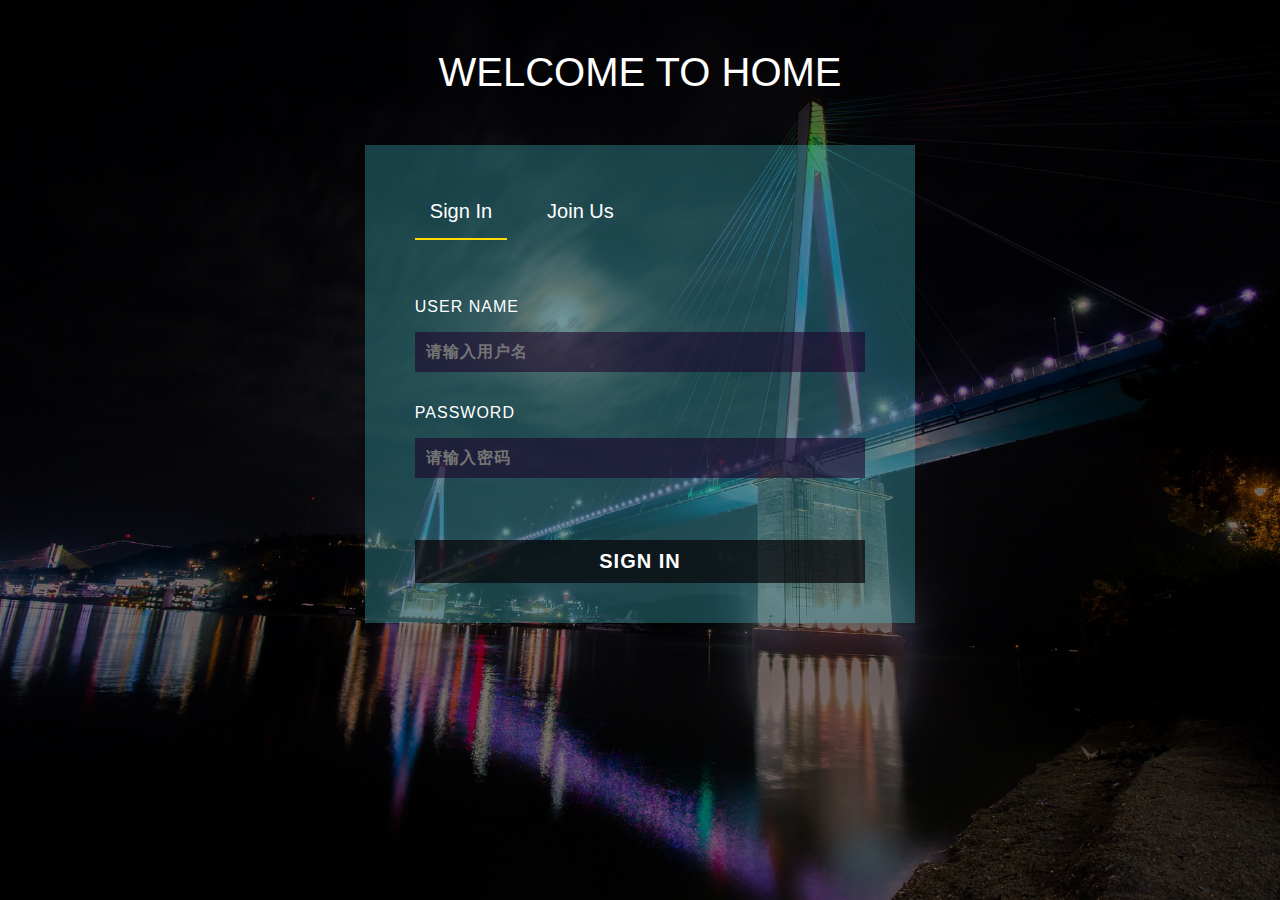
<file: provider-project/target/classes/static/login.html>
<!doctype html>
<html>
<head>
    <title>Jewhone 个人平台</title>
    <meta name="viewport" content="width=device-width, initial-scale=1">
    <meta http-equiv="Content-Type" content="application/json; charset=utf-8"/>
    <link href="css/style.css" rel='stylesheet' type='text/css' media="all"/>
</head>
<body>
<h1>Welcome To Home</h1>
<div class="login_body">
    <ul class="tab-group cl-effect-4">
        <li class="tab active"><a href="#signin-agile">Sign In</a></li>
        <li class="tab"><a href="#signup-agile">Join Us</a></li>
    </ul>
    <div class="tab-content">
        <div id="signin-agile">
            <form action="#" method="post" onsubmit="return false">

                <p class="header">User Name</p>
                <input type="text" name="account" class="account" placeholder="请输入用户名"/>
                <p class="header">Password</p>
                <input type="password" name="password" class="password" placeholder="请输入密码"/>

                <p class="form-message"></p>
                <input type="submit" class="sign-in" value="Sign In"/>
            </form>
        </div>
        <div id="signup-agile">
            <form action="#" method="post" onsubmit="return false">
                <p class="header">User Name</p>
                <input type="text" name="user" class="register-name" placeholder="请输入用户名"/>

                <p class="header">Phone</p>
                <input type="tel" name="phone" class="register-phone" placeholder="请输入电话号码"/>

                <p class="header">Email Address</p>
                <input type="email" name="email" class="register-email" placeholder="请输入邮箱地址"/>

                <p class="header">Password</p>
                <input type="password" name="password" class="register-password" placeholder="请输入密码"/>

                <p class="header">Confirm Password</p>
                <input type="password" name="password" class="confirm-password" placeholder="请确认密码"/>

                <p class="form-msg"></p>
                <input type="submit" class="register" value="Register"/>
            </form>
        </div>
    </div>
</div>
<script src='js/login/jquery.min.js'></script>
<script src="js/login/index.js"></script>
</body>
</html>
</file>
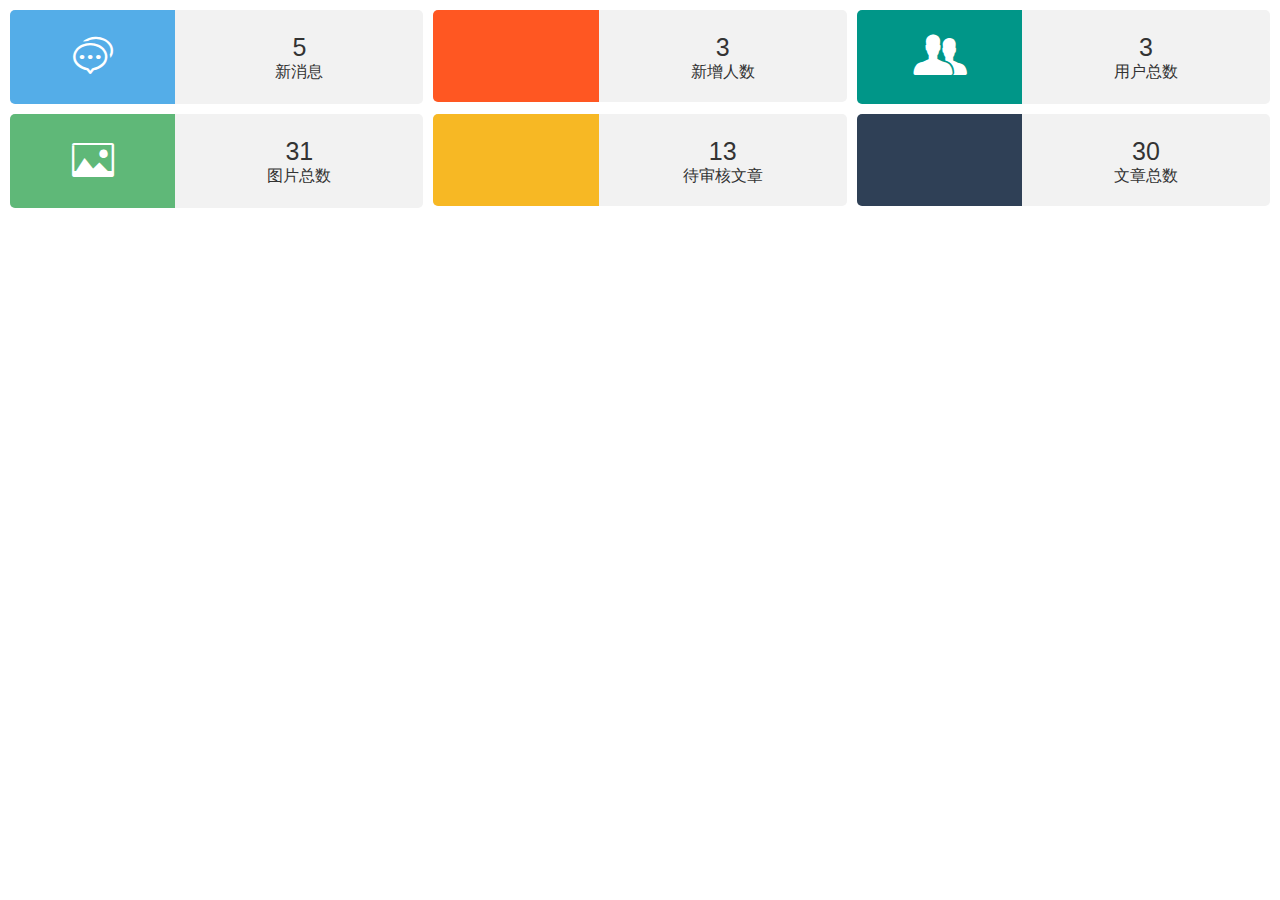
<file: provider-project/target/classes/static/page/main.html>
<!DOCTYPE html>
<html>
<head>
	<meta charset="utf-8">
	<title>首页--个人空间</title>
	<meta name="renderer" content="webkit">
	<meta http-equiv="X-UA-Compatible" content="IE=edge,chrome=1">
	<meta name="viewport" content="width=device-width, initial-scale=1, maximum-scale=1">
	<meta name="apple-mobile-web-app-status-bar-style" content="black">
	<meta name="apple-mobile-web-app-capable" content="yes">
	<meta name="format-detection" content="telephone=no">
	<link rel="stylesheet" href="../layui/css/layui.css" media="all" />
	<link rel="stylesheet" href="../css/font.css" media="all" />
	<link rel="stylesheet" href="../css/main.css" media="all" />
</head>
<body class="childrenBody">
	<div class="panel_box row">
		<div class="panel col">
			<a href="javascript:;" data-url="page/message/message.html">
				<div class="panel_icon">
					<i class="layui-icon" data-icon="&#xe63a;">&#xe63a;</i>
				</div>
				<div class="panel_word newMessage">
					<span></span>
					<cite>新消息</cite>
				</div>
			</a>
		</div>
		<div class="panel col">
			<a href="javascript:;" data-url="page/user/allUsers.html">
				<div class="panel_icon" style="background-color:#FF5722;">
					<i class="iconfont icon-dongtaifensishu" data-icon="icon-dongtaifensishu"></i>
				</div>
				<div class="panel_word userAll">
					<span></span>
					<cite>新增人数</cite>
				</div>
			</a>
		</div>
		<div class="panel col">
			<a href="javascript:;" data-url="page/user/allUsers.html">
				<div class="panel_icon" style="background-color:#009688;">
					<i class="layui-icon" data-icon="&#xe613;">&#xe613;</i>
				</div>
				<div class="panel_word userAll">
					<span></span>
					<cite>用户总数</cite>
				</div>
			</a>
		</div>
		<div class="panel col">
			<a href="javascript:;" data-url="page/img/images.html">
				<div class="panel_icon" style="background-color:#5FB878;">
					<i class="layui-icon" data-icon="&#xe64a;">&#xe64a;</i>
				</div>
				<div class="panel_word imgAll">
					<span></span>
					<cite>图片总数</cite>
				</div>
			</a>
		</div>
		<div class="panel col">
			<a href="javascript:;" data-url="page/news/newsList.html">
				<div class="panel_icon" style="background-color:#F7B824;">
					<i class="iconfont icon-wenben" data-icon="icon-wenben"></i>
				</div>
				<div class="panel_word waitNews">
					<span></span>
					<cite>待审核文章</cite>
				</div>
			</a>
		</div>
		<div class="panel col max_panel">
			<a href="javascript:;" data-url="page/news/newsList.html">
				<div class="panel_icon" style="background-color:#2F4056;">
					<i class="iconfont icon-text" data-icon="icon-text"></i>
				</div>
				<div class="panel_word allNews">
					<span></span>
					<em>文章总数</em>
					<cite>文章列表</cite>
				</div>
			</a>
		</div>
	</div>
	<script type="text/javascript" src="../layui/layui.js"></script>
	<script type="text/javascript" src="../js/main.js"></script>
</body>
</html>
</file>
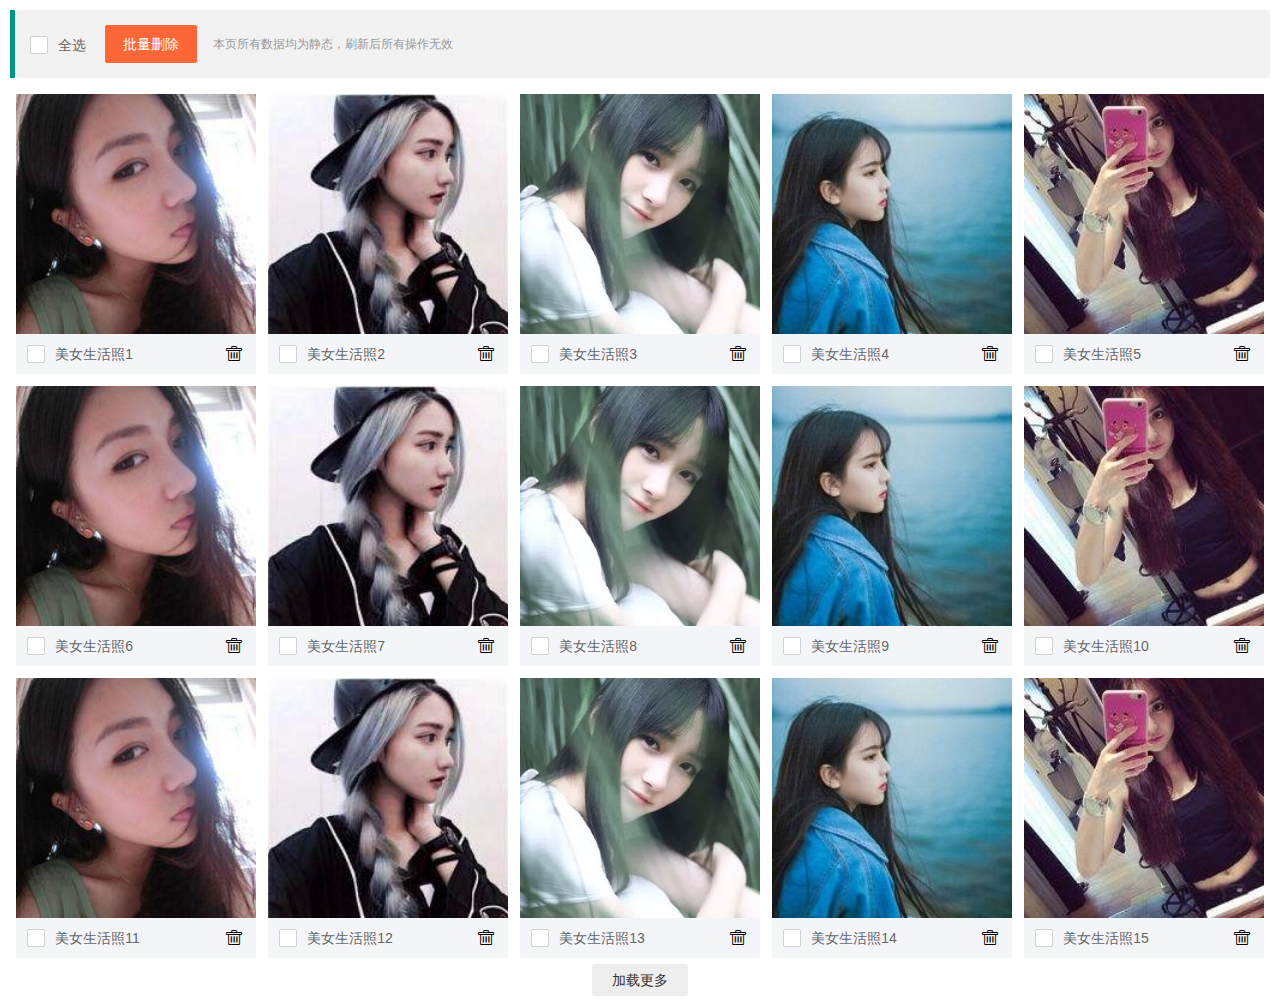
<file: provider-project/target/classes/static/page/img/images.html>
<!DOCTYPE html>
<html>
<head>
	<meta charset="utf-8">
	<title>图片总数</title>
	<meta name="renderer" content="webkit">
	<meta http-equiv="X-UA-Compatible" content="IE=edge,chrome=1">
	<meta name="viewport" content="width=device-width, initial-scale=1, maximum-scale=1">
	<meta name="apple-mobile-web-app-status-bar-style" content="black">
	<meta name="apple-mobile-web-app-capable" content="yes">
	<meta name="format-detection" content="telephone=no">
	<link rel="stylesheet" href="../../layui/css/layui.css" media="all" />
	<link rel="stylesheet" href="../../css/images.css" media="all" />
</head>
<body class="childrenBody">
	<form class="layui-form">
		<blockquote class="layui-elem-quote news_search">
			<div class="layui-inline">
				<input type="checkbox" name="selectAll" id="selectAll" lay-filter="selectAll" lay-skin="primary" title="全选">
			</div>
			<div class="layui-inline">
				<a class="layui-btn layui-btn-danger batchDel">批量删除</a>
			</div>
			<div class="layui-inline">
				<div class="layui-form-mid layui-word-aux">　本页所有数据均为静态，刷新后所有操作无效</div>
			</div>
		</blockquote>
		<ul id="Images"></ul>
	</form>
	<script type="text/javascript" src="../../layui/layui.js"></script>
	<script type="text/javascript" src="images.js"></script>
</body>
</html>
</file>
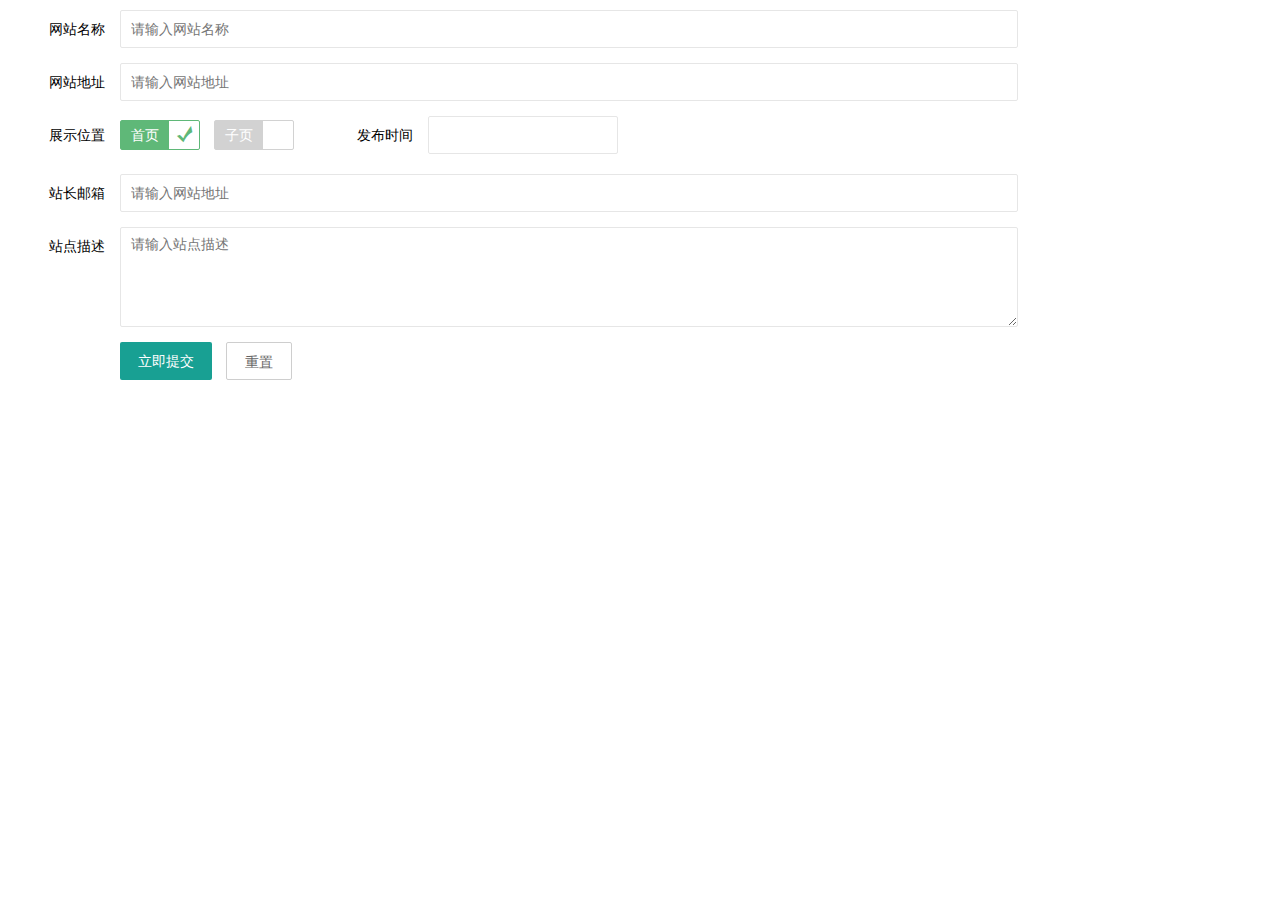
<file: provider-project/target/classes/static/page/links/linksAdd.html>
<!DOCTYPE html>
<html>
<head>
	<meta charset="utf-8">
	<title>文章添加</title>
	<meta name="renderer" content="webkit">
	<meta http-equiv="X-UA-Compatible" content="IE=edge,chrome=1">
	<meta name="viewport" content="width=device-width, initial-scale=1, maximum-scale=1">
	<meta name="apple-mobile-web-app-status-bar-style" content="black">
	<meta name="apple-mobile-web-app-capable" content="yes">
	<meta name="format-detection" content="telephone=no">
	<link rel="stylesheet" href="../../layui/css/layui.css" media="all" />
	<link rel="stylesheet" href="../../css/font.css" media="all" />
</head>
<body class="childrenBody">
	<form class="layui-form" style="width:80%;">
		<div class="layui-form-item">
			<label class="layui-form-label">网站名称</label>
			<div class="layui-input-block">
				<input type="text" class="layui-input linksName" lay-verify="required" placeholder="请输入网站名称">
			</div>
		</div>
		<div class="layui-form-item">
			<label class="layui-form-label">网站地址</label>
			<div class="layui-input-block">
				<input type="tel" class="layui-input linksUrl" lay-verify="required|url" placeholder="请输入网站地址">
			</div>
		</div>
		<div class="layui-form-item">
			<div class="layui-inline">
				<label class="layui-form-label">展示位置</label>
				<div class="layui-input-block">
					<input type="checkbox" name="homePage" class="homePage" title="首页" checked>
					<input type="checkbox" name="subPage" class="subPage" title="子页">
				</div>
			</div>
			<div class="layui-inline">		
				<label class="layui-form-label">发布时间</label>
				<div class="layui-input-inline">
					<input type="text" class="layui-input linksTime" lay-verify="date" onclick="layui.laydate({elem:this})">
				</div>
			</div>
		</div>
		<div class="layui-form-item">
			<label class="layui-form-label">站长邮箱</label>
			<div class="layui-input-block">
				<input type="text" class="layui-input masterEmail" lay-verify="email" placeholder="请输入网站地址">
			</div>
		</div>
		<div class="layui-form-item">
			<label class="layui-form-label">站点描述</label>
			<div class="layui-input-block">
				<textarea placeholder="请输入站点描述" class="layui-textarea linksDesc"></textarea>
			</div>
		</div>
		<div class="layui-form-item">
			<div class="layui-input-block">
				<button class="layui-btn" lay-submit="" lay-filter="addLinks">立即提交</button>
				<button type="reset" class="layui-btn layui-btn-primary">重置</button>
		    </div>
		</div>
	</form>
	<script type="text/javascript" src="../../layui/layui.js"></script>
	<script type="text/javascript" src="linksAdd.js"></script>
</body>
</html>
</file>
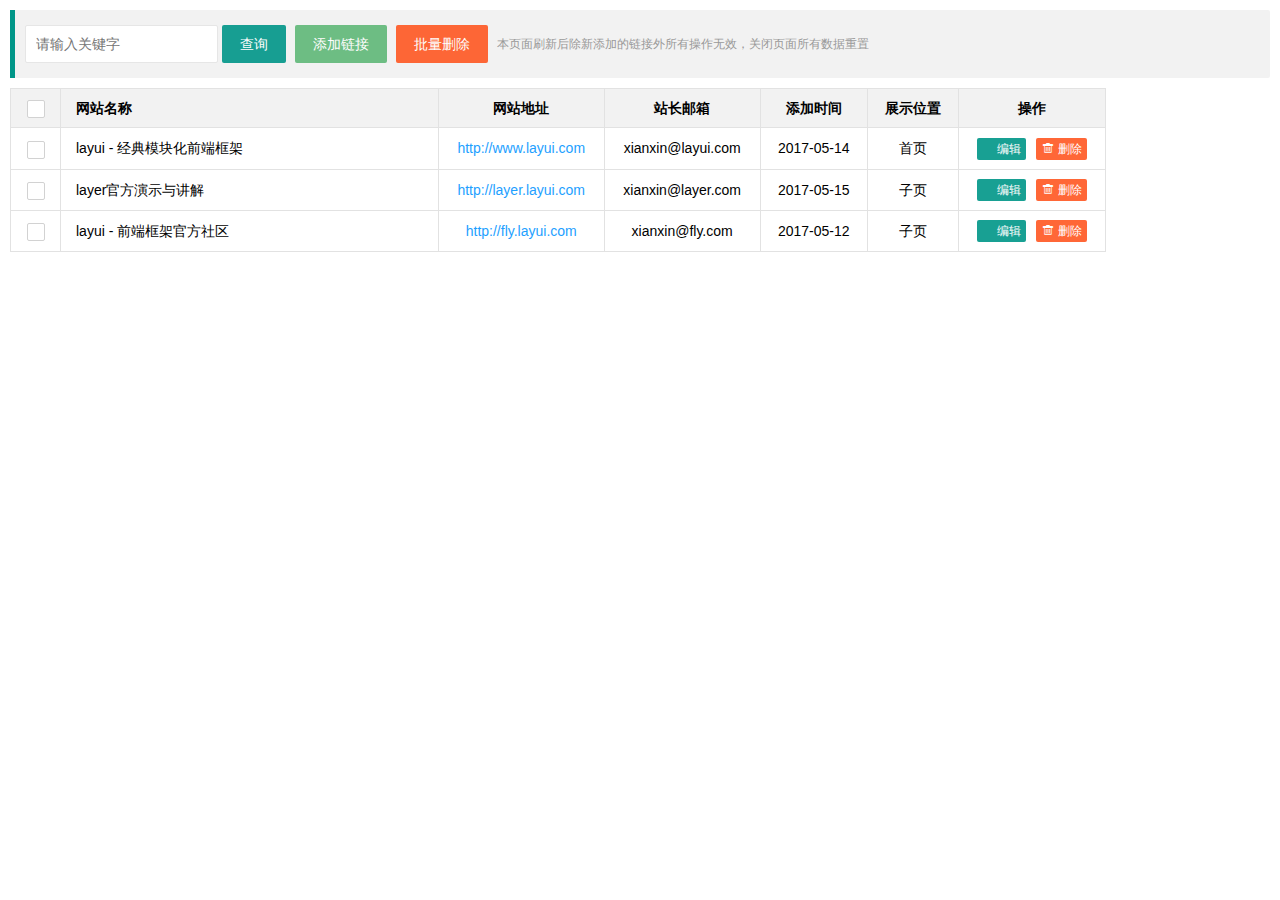
<file: provider-project/target/classes/static/page/links/linksList.html>
<!DOCTYPE html>
<html>
<head>
	<meta charset="utf-8">
	<title>文章列表</title>
	<meta name="renderer" content="webkit">
	<meta http-equiv="X-UA-Compatible" content="IE=edge,chrome=1">
	<meta name="viewport" content="width=device-width, initial-scale=1, maximum-scale=1">
	<meta name="apple-mobile-web-app-status-bar-style" content="black">
	<meta name="apple-mobile-web-app-capable" content="yes">
	<meta name="format-detection" content="telephone=no">
	<link rel="stylesheet" href="../../layui/css/layui.css" media="all" />
	<link rel="stylesheet" href="../../css/font.css" media="all" />
	<link rel="stylesheet" href="../../css/news.css" media="all" />
</head>
<body class="childrenBody">
	<blockquote class="layui-elem-quote news_search">
		<div class="layui-inline">
		    <div class="layui-input-inline">
		    	<input type="text" value="" placeholder="请输入关键字" class="layui-input search_input">
		    </div>
		    <a class="layui-btn search_btn">查询</a>
		</div>
		<div class="layui-inline">
			<a class="layui-btn linksAdd_btn" style="background-color:#5FB878">添加链接</a>
		</div>
		<div class="layui-inline">
			<a class="layui-btn layui-btn-danger batchDel">批量删除</a>
		</div>
		<div class="layui-inline">
			<div class="layui-form-mid layui-word-aux">本页面刷新后除新添加的链接外所有操作无效，关闭页面所有数据重置</div>
		</div>
	</blockquote>
	<div class="layui-form links_list">
	  	<table class="layui-table">
		    <colgroup>
				<col width="50">
				<col width="30%">
				<col>
				<col>
				<col>
				<col>
				<col>
				<col width="13%">
		    </colgroup>
		    <thead>
				<tr>
					<th><input type="checkbox" name="" lay-skin="primary" lay-filter="allChoose" id="allChoose"></th>
					<th style="text-align:left;">网站名称</th>
					<th>网站地址</th>
					<th>站长邮箱</th>
					<th>添加时间</th>
					<th>展示位置</th>
					<th>操作</th>
				</tr> 
		    </thead>
		    <tbody class="links_content"></tbody>
		</table>
	</div>
	<div id="page"></div>
	<script type="text/javascript" src="../../layui/layui.js"></script>
	<script type="text/javascript" src="linksList.js"></script>
</body>
</html>
</file>
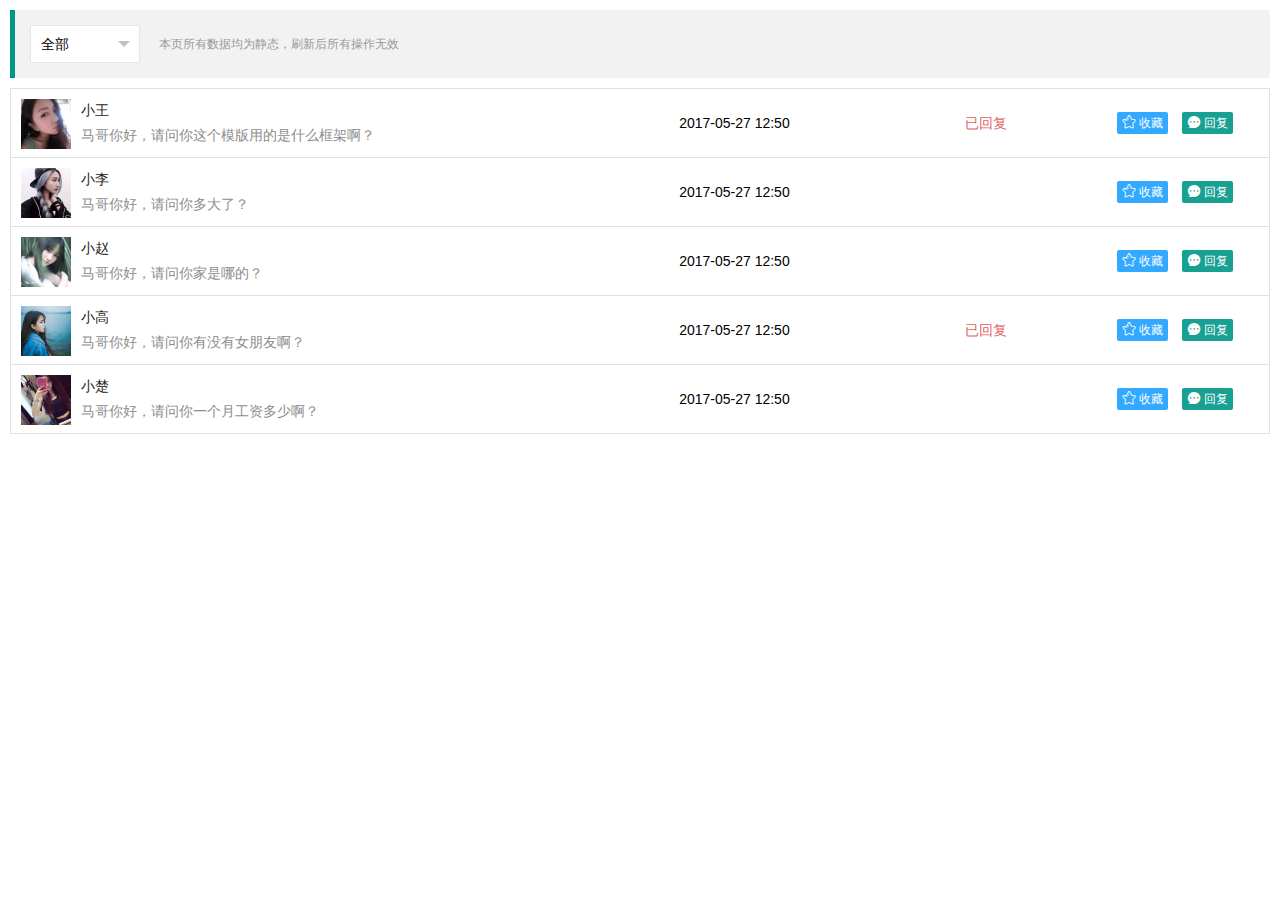
<file: provider-project/target/classes/static/page/message/message.html>
<!DOCTYPE html>
<html>
<head>
	<meta charset="utf-8">
	<title>消息列表</title>
	<meta name="renderer" content="webkit">
	<meta http-equiv="X-UA-Compatible" content="IE=edge,chrome=1">
	<meta name="viewport" content="width=device-width, initial-scale=1, maximum-scale=1">
	<meta name="apple-mobile-web-app-status-bar-style" content="black">
	<meta name="apple-mobile-web-app-capable" content="yes">
	<meta name="format-detection" content="telephone=no">
	<link rel="stylesheet" href="../../layui/css/layui.css" media="all" />
	<link rel="stylesheet" href="../../css/font.css" media="all" />
	<link rel="stylesheet" href="../../css/message.css" media="all" />
</head>
<body class="childrenBody">
	<form class="layui-form">
		<blockquote class="layui-elem-quote news_search">
			<div class="layui-inline selectMsg">
				<select name="msgColl" lay-filter="selectMsg">
					<option value="0">全部</option>
			        <option value="1">已收藏</option>
			    </select>
			</div>
			<div class="layui-inline">
				<div class="layui-form-mid layui-word-aux">本页所有数据均为静态，刷新后所有操作无效</div>
			</div>
		</blockquote>
		<table class="layui-table msg_box" lay-skin="line">
			<colgroup>
				<col width="45%">
				<col width="25%">
				<col width="15%">
				<col>
			</colgroup>
			<tbody class="msgHtml"></tbody>
		</table>
	</form>
	<script type="text/javascript" src="../../layui/layui.js"></script>
	<script type="text/javascript" src="message.js"></script>
</body>
</html>
</file>
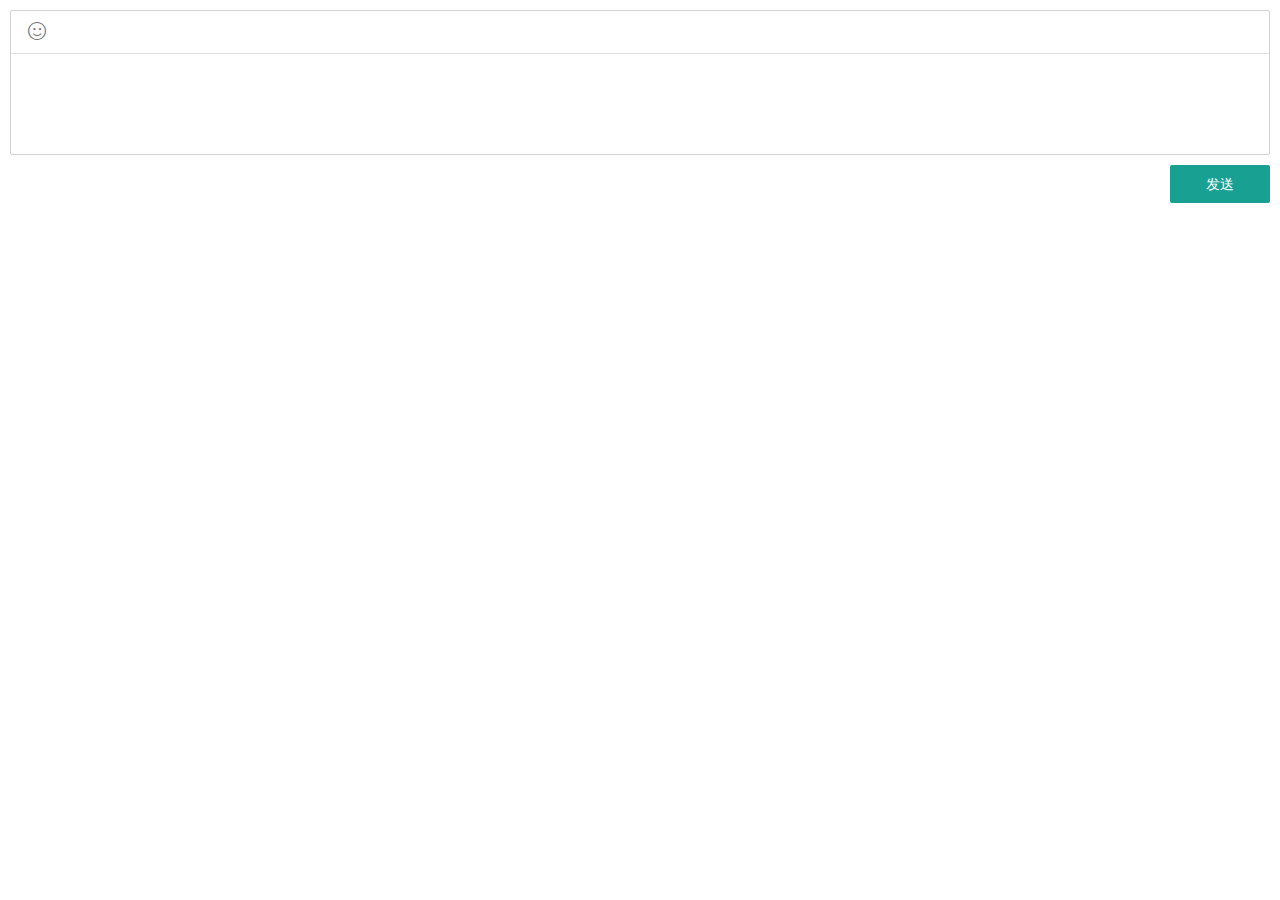
<file: provider-project/target/classes/static/page/message/messageReply.html>
<!DOCTYPE html>
<html>
<head>
	<meta charset="utf-8">
	<title>消息回复</title>
	<meta name="renderer" content="webkit">
	<meta http-equiv="X-UA-Compatible" content="IE=edge,chrome=1">
	<meta name="viewport" content="width=device-width, initial-scale=1, maximum-scale=1">
	<meta name="apple-mobile-web-app-status-bar-style" content="black">
	<meta name="apple-mobile-web-app-capable" content="yes">
	<meta name="format-detection" content="telephone=no">
	<link rel="stylesheet" href="../../layui/css/layui.css" media="all" />
	<link rel="stylesheet" href="../../css/font.css" media="all" />
	<link rel="stylesheet" href="../../css/message.css" media="all" />
</head>
<body class="childrenBody">
	<form class="layui-form">
		<div class="replay_edit">
			<textarea class="layui-textarea" id="msgReply"></textarea>
			<a class="layui-btn send_msg">发送</a>
		</div>
		<table class="layui-table msg_box" lay-skin="line">
			<colgroup>
				<col width="50%">
				<col width="30%">
				<col>
			</colgroup>
			<tbody class="msgReplyHtml"></tbody>
		</table>
	</form>
	<script type="text/javascript" src="../../layui/layui.js"></script>
	<script type="text/javascript" src="message.js"></script>
</body>
</html>
</file>
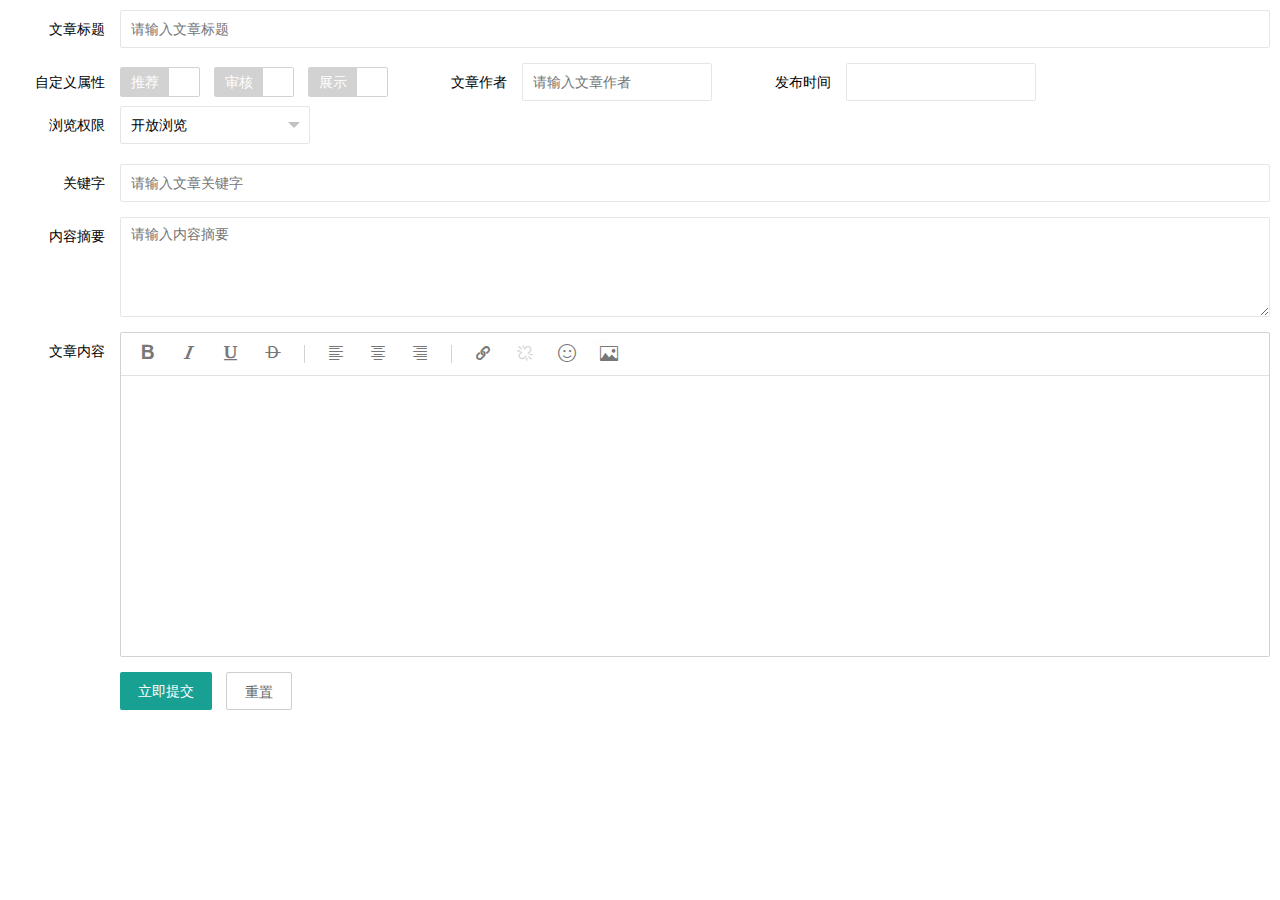
<file: provider-project/target/classes/static/page/news/newsAdd.html>
<!DOCTYPE html>
<html>
<head>
	<meta charset="utf-8">
	<title>文章添加</title>
	<meta name="renderer" content="webkit">
	<meta http-equiv="X-UA-Compatible" content="IE=edge,chrome=1">
	<meta name="viewport" content="width=device-width, initial-scale=1, maximum-scale=1">
	<meta name="apple-mobile-web-app-status-bar-style" content="black">
	<meta name="apple-mobile-web-app-capable" content="yes">
	<meta name="format-detection" content="telephone=no">
	<link rel="stylesheet" href="../../layui/css/layui.css" media="all" />
	<link rel="stylesheet" href="../../css/font.css" media="all" />
</head>
<body class="childrenBody">
	<form class="layui-form">
		<div class="layui-form-item">
			<label class="layui-form-label">文章标题</label>
			<div class="layui-input-block">
				<input type="text" class="layui-input newsName" lay-verify="required" placeholder="请输入文章标题">
			</div>
		</div>
		<div class="layui-form-item">
			<div class="layui-inline">
				<label class="layui-form-label">自定义属性</label>
				<div class="layui-input-block">
					<input type="checkbox" name="tuijian" class="tuijian" title="推荐">
					<input type="checkbox" name="shenhe" class="newsStatus" title="审核">
					<input type="checkbox" name="show" class="isShow" title="展示">
				</div>
			</div>
			<div class="layui-inline">		
				<label class="layui-form-label">文章作者</label>
				<div class="layui-input-inline">
					<input type="text" class="layui-input newsAuthor" lay-verify="required" placeholder="请输入文章作者">
				</div>
			</div>
			<div class="layui-inline">		
				<label class="layui-form-label">发布时间</label>
				<div class="layui-input-inline">
					<input type="text" class="layui-input newsTime" lay-verify="date" onclick="layui.laydate({elem:this})">
				</div>
			</div>
			<div class="layui-inline">
				<label class="layui-form-label">浏览权限</label>
				<div class="layui-input-inline">
					<select name="browseLook" class="newsLook" lay-filter="browseLook">
				        <option value="0">开放浏览</option>
				        <option value="1">会员浏览</option>
				    </select>
				</div>
			</div>
		</div>
		<div class="layui-form-item">
			<label class="layui-form-label">关键字</label>
			<div class="layui-input-block">
				<input type="text" class="layui-input" placeholder="请输入文章关键字">
			</div>
		</div>
		<div class="layui-form-item">
			<label class="layui-form-label">内容摘要</label>
			<div class="layui-input-block">
				<textarea placeholder="请输入内容摘要" class="layui-textarea"></textarea>
			</div>
		</div>
		<div class="layui-form-item">
			<label class="layui-form-label">文章内容</label>
			<div class="layui-input-block">
				<textarea class="layui-textarea layui-hide" name="content" lay-verify="content" id="news_content"></textarea>
			</div>
		</div>
		<div class="layui-form-item">
			<div class="layui-input-block">
				<button class="layui-btn" lay-submit="" lay-filter="addNews">立即提交</button>
				<button type="reset" class="layui-btn layui-btn-primary">重置</button>
		    </div>
		</div>
	</form>
	<script type="text/javascript" src="../../layui/layui.js"></script>
	<script type="text/javascript" src="newsAdd.js"></script>
</body>
</html>
</file>
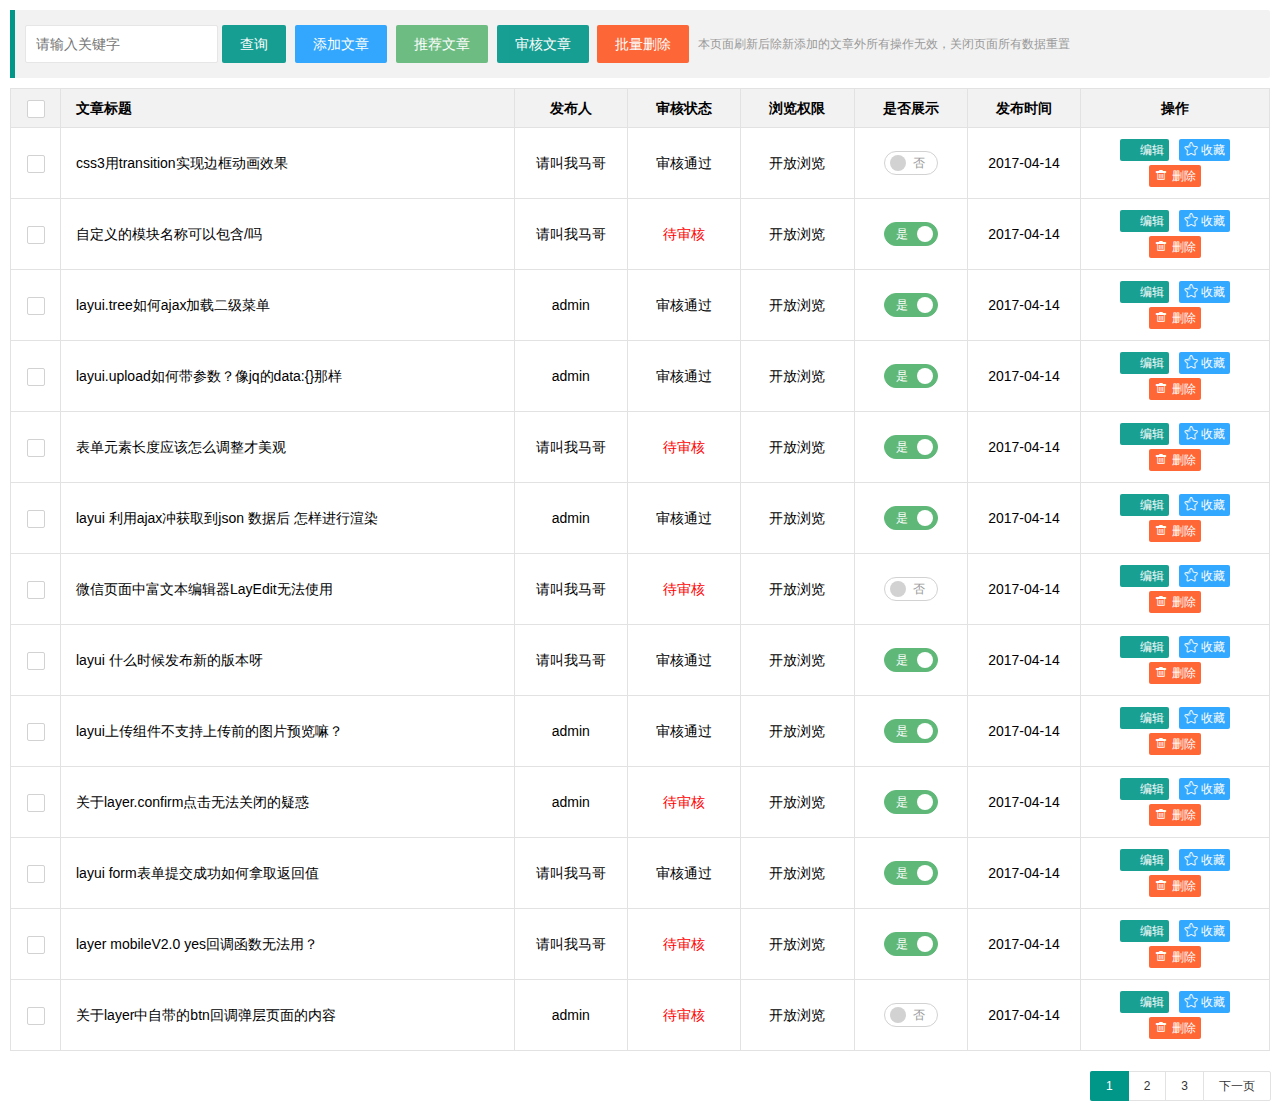
<file: provider-project/target/classes/static/page/news/newsList.html>
<!DOCTYPE html>
<html>
<head>
	<meta charset="utf-8">
	<title>文章列表</title>
	<meta name="renderer" content="webkit">
	<meta http-equiv="X-UA-Compatible" content="IE=edge,chrome=1">
	<meta name="viewport" content="width=device-width, initial-scale=1, maximum-scale=1">
	<meta name="apple-mobile-web-app-status-bar-style" content="black">
	<meta name="apple-mobile-web-app-capable" content="yes">
	<meta name="format-detection" content="telephone=no">
	<link rel="stylesheet" href="../../layui/css/layui.css" media="all" />
	<link rel="stylesheet" href="../../css/font.css" media="all" />
	<link rel="stylesheet" href="../../css/news.css" media="all" />
</head>
<body class="childrenBody">
	<blockquote class="layui-elem-quote news_search">
		<div class="layui-inline">
		    <div class="layui-input-inline">
		    	<input type="text" value="" placeholder="请输入关键字" class="layui-input search_input">
		    </div>
		    <a class="layui-btn search_btn">查询</a>
		</div>
		<div class="layui-inline">
			<a class="layui-btn layui-btn-normal newsAdd_btn">添加文章</a>
		</div>
		<div class="layui-inline">
			<a class="layui-btn recommend" style="background-color:#5FB878">推荐文章</a>
		</div>
		<div class="layui-inline">
			<a class="layui-btn audit_btn">审核文章</a>
		</div>
		<div class="layui-inline">
			<a class="layui-btn layui-btn-danger batchDel">批量删除</a>
		</div>
		<div class="layui-inline">
			<div class="layui-form-mid layui-word-aux">本页面刷新后除新添加的文章外所有操作无效，关闭页面所有数据重置</div>
		</div>
	</blockquote>
	<div class="layui-form news_list">
	  	<table class="layui-table">
		    <colgroup>
				<col width="50">
				<col>
				<col width="9%">
				<col width="9%">
				<col width="9%">
				<col width="9%">
				<col width="9%">
				<col width="15%">
		    </colgroup>
		    <thead>
				<tr>
					<th><input type="checkbox" name="" lay-skin="primary" lay-filter="allChoose" id="allChoose"></th>
					<th style="text-align:left;">文章标题</th>
					<th>发布人</th>
					<th>审核状态</th>
					<th>浏览权限</th>
					<th>是否展示</th>
					<th>发布时间</th>
					<th>操作</th>
				</tr> 
		    </thead>
		    <tbody class="news_content"></tbody>
		</table>
	</div>
	<div id="page"></div>
	<script type="text/javascript" src="../../layui/layui.js"></script>
	<script type="text/javascript" src="newsList.js"></script>
</body>
</html>
</file>
<file: provider-project/target/classes/static/css/style.css>
html,
body,
div,
span,
applet,
object,
iframe,
h1,
h2,
h3,
h4,
h5,
h6,
p,
blockquote,
pre,
a,
abbr,
acronym,
address,
big,
cite,
code,
del,
dfn,
em,
img,
ins,
kbd,
q,
s,
samp,
small,
strike,
strong,
sub,
sup,
tt,
var,
b,
u,
i,
dl,
dt,
dd,
ol,
nav ul,
nav li,
fieldset,
form,
label,
legend,
table,
caption,
tbody,
tfoot,
thead,
tr,
th,
td,
article,
aside,
canvas,
details,
embed,
figure,
figcaption,
footer,
header,
hgroup,
menu,
nav,
output,
ruby,
section,
summary,
time,
mark,
audio,
video {
	margin: 0;
	padding: 0;
	border: 0;
	font-size: 100%;
	font: inherit;
	vertical-align: baseline;
}

article,
aside,
details,
figcaption,
figure,
footer,
header,
hgroup,
menu,
nav,
section {
	display: block;
}

ol,
ul {
	list-style: none;
	margin: 0px;
	padding: 0px;
}

blockquote,
q {
	quotes: none;
}

blockquote:before,
blockquote:after,
q:before,
q:after {
	content: '';
	content: none;
}

table {
	border-collapse: collapse;
	border-spacing: 0;
}

a {
	text-decoration: none;
}

.txt-rt {
	text-align: right;
}

.txt-lt {
	text-align: left;
}

.txt-center {
	text-align: center;
}

.float-rt {
	float: right;
}

.float-lt {
	float: left;
}

.clear {
	clear: both;
}

.pos-relative {
	position: relative;
}

.pos-absolute {
	position: absolute;
}

.vertical-base {
	vertical-align: baseline;
}

.vertical-top {
	vertical-align: top;
}

nav.vertical ul li {
	display: block;
}

nav.horizontal ul li {
	display: inline-block;
}

img {
	max-width: 100%;
}

body {
	background: url(../images/banner.jpg);
	background-repeat: no-repeat;
	background-position: center;
	background-attachment: fixed;
	background-size: 100% 100%;
	-webkit-background-size: 100% 100%;
	-moz-background-size: 100% 100%;
	-o-background-size: 100% 100%;
	-ms-background-size: 100% 100%;
	font-family: 'Raleway', sans-serif;
}

*,
*:before,
*:after {
	box-sizing: border-box;
}

html {
	overflow-y: scroll;
}

a {
	text-decoration: none;
	color: #1ab188;
	-webkit-transition: .5s ease;
	transition: .5s ease;
}

a:hover {
	color: #179b77;
}

h1 {
	font-size: 40px;
	font-weight: normal;
	text-align: center;
	padding: 50px 0;
	color: #fff;
	text-transform: uppercase;
}

p.form-message,p.form-msg{
	font-size: 16px;
	font-weight: 500;
	color: red;
	letter-spacing: 1px;
	text-transform: uppercase;
	font-weight: 500;
}

.login_body {
	background: rgba(74, 209, 222, 0.30);
	padding: 40px 50px;
	width: 35%;
	margin: 0 auto;
}

.tab-group {
	list-style: none;
	padding: 0;
	margin: 0 0 60px 0;
}

.tab-group:after {
	content: "";
	display: table;
	clear: both;
}

.tab-group li a {
	display: block;
	text-decoration: none;
	padding: 15px;
	color: #fff;
	font-size: 20px;
	margin-right: 25px;
	float: left;
	text-align: center;
	cursor: pointer;
	-webkit-transition: .5s ease;
	transition: .5s ease;
}

.tab-group li a:hover {
	color: #ffffff;
}

.tab-group .active a {
	color: #ffffff;
}

.tab-content>div:last-child {
	display: none;
}

.cl-effect-4 li a {
	position: relative;
}

.cl-effect-4 li a::after {
	position: absolute;
	top: 100%;
	left: 0;
	width: 100%;
	height: 1px;
	background: #ffda07;
	content: '';
	opacity: 0;
	-webkit-transition: height 0.3s, opacity 0.3s, -webkit-transform 0.3s;
	-moz-transition: height 0.3s, opacity 0.3s, -moz-transform 0.3s;
	transition: height 0.3s, opacity 0.3s, transform 0.3s;
	-webkit-transform: translateY(-10px);
	-moz-transform: translateY(-10px);
	transform: translateY(-10px);
}

.cl-effect-4 li.active a::after,
.cl-effect-4 li a:hover::after,
.cl-effect-4 li a:focus::after {
	height: 2px;
	opacity: 1;
	-webkit-transform: translateY(0px);
	-moz-transform: translateY(0px);
	transform: translateY(0px);
}

p.header {
	font-size: 16px;
	font-weight: 500;
	color: #fff;
	letter-spacing: 1px;
	text-transform: uppercase;
}

div#signin-agile input[type="text"],
div#signin-agile input[type="password"],
div#signup-agile input[type="text"],
div#signup-agile input[type="tel"],
div#signup-agile input[type="email"],
div#signup-agile input[type="password"] {
	padding: 10px;
	width: 100%;
	border: 1px solid rgba(30, 0, 41, 0);
	color: #fff;
	text-align: left;
	outline: none;
	letter-spacing: 1px;
	font-size: 16px;
	background-color: rgba(30, 0, 41, 0.57);
	margin-top: 1em;
	margin-bottom: 2em;
	font-weight: 600;
	font-family: 'Poiret One', cursive;
}

div#signin-agile input[type="text"]:focus,
div#signin-agile input[type="password"]:focus,
div#signup-agile input[type="text"]:focus,
div#signup-agile input[type="tel"]:focus,
div#signup-agile input[type="email"]:focus,
div#signup-agile input[type="password"]:focus {
	background-color: rgba(0, 0, 0, 0.32);
	border-color: rgba(0, 0, 0, 0.32);
}

div#signin-agile input[type="checkbox"] {
	display: none;
}

div#signin-agile input[type="checkbox"]+label {
	position: relative;
	padding-left: 2em;
	border: none;
	outline: none;
	font-size: 1em;
	color: #fff;
	font-weight: 400;
	cursor: pointer;
}

div#signin-agile input[type="checkbox"]+label span:first-child {
	width: 14px;
	height: 14px;
	border: 2px solid #ffda07;
	position: absolute;
	left: 0;
	background: #ffda07;
	top: 3px;
}

div#signin-agile input[type="checkbox"]:checked+label span:first-child:before {
	content: "";
	background: url(../images/tick.png)no-repeat;
	position: absolute;
	left: 0px;
	top: 0px;
	font-size: 10px;
	width: 10px;
	height: 10px;
}

div#signin-agile .sign-in {
	padding: 10px;
	background-color: rgba(7, 4, 7, 0.71);
	width: 100%;
	border: none;
	cursor: pointer;
	color: #fff;
	outline: none;
	letter-spacing: 1px;
	font-family: 'Raleway', sans-serif;
	font-weight: 600;
	font-size: 20px;
	margin-top: 30px;
	text-transform: uppercase;
	transition: all 0.5s ease-in-out;
	-webkit-transition: all 0.5s ease-in-out;
	-moz-transition: all 0.5s ease-in-out;
	-o-transition: all 0.5s ease-in-out;
}

div#signin-agile .sign-in:hover {
	background-color: #ffda07;
	color: #000;
}

ul.links {
	padding: 30px 0;
	text-align: center;
}

ul.links li {
	display: inline;
}

ul.links li a {
	color: #fff;
	position: relative;
	font-size: 16px;
}

ul.links li.pass-login a:after {
	content: '';
	background-color: #fff;
	height: 1px;
	width: 129px;
	position: absolute;
	left: 0;
	top: 24px;
	transition: all 0.5s ease-in-out;
	-webkit-transition: all 0.5s ease-in-out;
	-moz-transition: all 0.5s ease-in-out;
	-o-transition: all 0.5s ease-in-out;
	-ms-transition: all 0.5s ease-in-out;
}

ul.links li a:hover {
	color: #ffda07;
}

ul.links li a:hover:after {
	background-color: #ffda07;
}

div#signup-agile .register {
	padding: 10px;
	background-color: rgba(7, 4, 7, 0.71);
	width: 100%;
	border: none;
	cursor: pointer;
	color: #fff;
	letter-spacing: 1px;
	font-weight: 500;
	font-family: 'Raleway', sans-serif;
	font-size: 20px;
	margin-top: 5%;
	text-transform: uppercase;
	-webkit-transition: all 0.5s ease-in-out;
	-moz-transition: all 0.5s ease-in-out;
	-o-transition: all 0.5s ease-in-out;
}

div#signup-agile .register:hover {
	background-color: #ffda07;
	color: #000;
}

p.copyright {
	text-align: center;
	padding: 50px 0;
	color: #fff;
	font-size: 16px;
	font-weight: normal;
}

p.copyright a {
	color: #fff;
}

p.copyright a:hover {
	color: #ffda07;
}

@media (max-width:1600px) {
	.login_body {
		width: 38%;
	}
}

@media (max-width:1440px) {
	ul.links li a {
		font-size: 14px;
	}
	ul.links li.pass-login a:after {
		width: 111px;
	}
}

@media (max-width: 1280px) {
	.login_body {
		width: 43%;
	}
}

@media (max-width: 1080px) {
	h1 {
		font-size: 35px;
		padding: 40px 0;
	}
	.tab-group li a {
		font-size: 17px;
	}
	.tab-group {
		margin: 0 0 40px 0;
	}
	p.header {
		font-size: 14px;
	}
	div#signin-agile input[type="checkbox"]+label {
		font-size: 14px;
		padding-right: 25px;
	}
	div#signin-agile input[type="checkbox"]+label span:first-child {
		top: 0;
	}
	div#signin-agile .sign-in {
		font-size: 17px;
	}
	p.copyright {
		font-size: 14px;
		line-height: 30px;
	}
}

@media (max-width: 1024px) {
	.login_body {
		width: 50%;
	}
}

@media (max-width: 991px) {
	.login_body {
		width: 45%;
		padding: 25px 40px;
	}
	div#signup-agile .register {
		margin-bottom: 30px;
	}
}

@media (max-width: 900px) {
	.login_body {
		width: 50%;
	}
}

@media (max-width: 800px) {
	.login_body {
		width: 55%;
		padding: 25px 35px;
	}
}

@media (max-width: 768px) {
	h1 {
		font-size: 32px;
		padding: 35px 0;
	}
	.login_body {
		width: 60%;
	}
	div#signin-agile input[type="text"],
	div#signin-agile input[type="password"],
	div#signup-agile input[type="text"],
	div#signup-agile input[type="tel"],
	div#signup-agile input[type="email"],
	div#signup-agile input[type="password"] {
		margin: 13px 0 25px;
	}
	.tab-group {
		margin: 0 0 35px 0;
	}
	div#signin-agile input[type="checkbox"]+label {
		display: block;
		margin-top: -3px;
	}
	div#signin-agile .sign-in {
		margin-top: 22px;
	}
	p.copyright {
		padding: 100px 0 20px;
	}
}

@media (max-width: 667px) {
	.login_body {
		width: 65%;
	}
}

@media (max-width: 640px) {
	.login_body {
		width: 70%;
	}
	.tab-group li a {
		font-size: 15px;
	}
	p.header {
		font-size: 13px;
	}
	div#signin-agile input[type="text"],
	div#signin-agile input[type="password"],
	div#signup-agile input[type="text"],
	div#signup-agile input[type="tel"],
	div#signup-agile input[type="email"],
	div#signup-agile input[type="password"] {
		font-size: 15px;
	}
}

@media (max-width: 568px) {
	h1 {
		font-size: 25px;
		padding: 30px 0;
	}
}

@media (max-width: 480px) {
	.login_body {
		width: 80%;
	}
	p.copyright {
		padding: 30px 10px;
	}
	.tab-group {
		margin: 0 0 30px 0;
	}
}

@media (max-width: 414px) {
	.login_body {
		width: 85%;
	}
	p.header {
		font-size: 13px;
	}
	div#signin-agile input[type="text"],
	div#signin-agile input[type="password"],
	div#signup-agile input[type="text"],
	div#signup-agile input[type="tel"],
	div#signup-agile input[type="email"],
	div#signup-agile input[type="password"] {
		margin: 10px 0 12px;
	}
}

@media (max-width: 384px) {
	.login_body {
		padding: 15px 30px;
	}
	ul.links li {
		display: block;
	}
	ul.links {
		text-align: center;
	}
	ul.links li.pass-login a:after {
		width: 111px;
	}
	ul.links li.acc-login a:after {
		width: 123px;
		left: 0;
	}
	div#signup-agile .register {
		font-size: 17px;
	}
}

@media (max-width: 375px) {
	h1 {
		font-size: 23px;
		padding: 20px 0;
	}
	ul.links {
		padding: 20px 0 30px;
	}
}

@media (max-width: 320px) {
	h1 {
		font-size: 23px;
	}
	.tab-group li a {
		margin-right: 12px;
	}
	.login_body {
		width: 90%;
		padding: 10px 20px;
	}
	div#signin-agile input[type="text"],
	div#signin-agile input[type="password"],
	div#signup-agile input[type="text"],
	div#signup-agile input[type="tel"],
	div#signup-agile input[type="email"],
	div#signup-agile input[type="password"] {
		font-size: 15px;
		margin: 10px 0 20px;
	}
	div#signin-agile .sign-in,
	div#signup-agile .register {
		font-size: 16px;
	}
	p.copyright {
		padding: 10px 10px;
	}
}
</file>
<file: provider-project/target/classes/static/layui/css/layui.css>
/** layui-v1.0.9_rls MIT License By http://www.layui.com */
 .layui-laypage a,a{text-decoration:none}.layui-btn,.layui-inline,img{vertical-align:middle}.layui-btn,.layui-unselect{-webkit-user-select:none;-ms-user-select:none;-moz-user-select:none}.layui-btn,.layui-tree li i,.layui-unselect{-moz-user-select:none}blockquote,body,button,dd,div,dl,dt,form,h1,h2,h3,h4,h5,h6,input,li,ol,p,pre,td,textarea,th,ul{margin:0;padding:0;-webkit-tap-highlight-color:rgba(0,0,0,0)}a:active,a:hover{outline:0}img{display:inline-block;border:none}li{list-style:none}table{border-collapse:collapse;border-spacing:0}h1,h2,h3{font-size:14px;font-weight:400}h4,h5,h6{font-size:100%;font-weight:400}button,input,optgroup,option,select,textarea{font-family:inherit;font-size:inherit;font-style:inherit;font-weight:inherit;outline:0}pre{white-space:pre-wrap;white-space:-moz-pre-wrap;white-space:-pre-wrap;white-space:-o-pre-wrap;word-wrap:break-word}::-webkit-scrollbar{width:10px;height:10px}::-webkit-scrollbar-button:vertical{display:none}::-webkit-scrollbar-corner,::-webkit-scrollbar-track{background-color:#e2e2e2}::-webkit-scrollbar-thumb{border-radius:0;background-color:rgba(0,0,0,.3)}::-webkit-scrollbar-thumb:vertical:hover{background-color:rgba(0,0,0,.35)}::-webkit-scrollbar-thumb:vertical:active{background-color:rgba(0,0,0,.38)}@font-face{font-family:layui-icon;src:url(../font/iconfont.eot?v=1.0.9);src:url(../font/iconfont.eot?v=1.0.9#iefix) format('embedded-opentype'),url(../font/iconfont.svg?v=1.0.9#iconfont) format('svg'),url(../font/iconfont.woff?v=1.0.9) format('woff'),url(../font/iconfont.ttf?v=1.0.9) format('truetype')}.layui-icon{font-family:layui-icon!important;font-size:16px;font-style:normal;-webkit-font-smoothing:antialiased;-moz-osx-font-smoothing:grayscale}body{line-height:24px;font:14px Helvetica Neue,Helvetica,PingFang SC,\5FAE\8F6F\96C5\9ED1,Tahoma,Arial,sans-serif}hr{height:1px;margin:10px 0;border:0;background-color:#e2e2e2;clear:both}a{color:#333}a:hover{color:#777}a cite{font-style:normal;*cursor:pointer}.layui-box,.layui-box *{-webkit-box-sizing:content-box!important;-moz-box-sizing:content-box!important;box-sizing:content-box!important}.layui-border-box,.layui-border-box *{-webkit-box-sizing:border-box!important;-moz-box-sizing:border-box!important;box-sizing:border-box!important}.layui-clear{clear:both;*zoom:1}.layui-clear:after{content:'\20';clear:both;*zoom:1;display:block;height:0}.layui-inline{position:relative;display:inline-block;*display:inline;*zoom:1}.layui-edge{position:absolute;width:0;height:0;border-style:dashed;border-color:transparent;overflow:hidden}.layui-elip{text-overflow:ellipsis;overflow:hidden;white-space:nowrap}.layui-disabled,.layui-disabled:hover{color:#d2d2d2!important;cursor:not-allowed!important}.layui-circle{border-radius:100%}.layui-show{display:block!important}.layui-hide{display:none!important}.layui-main{position:relative;width:1140px;margin:0 auto}.layui-header{position:relative;z-index:1000;height:60px}.layui-header a:hover{transition:all .5s;-webkit-transition:all .5s}.layui-side{position:fixed;top:0;bottom:0;z-index:999;width:200px;overflow-x:hidden}.layui-side-scroll{width:220px;height:100%;overflow-x:hidden}.layui-body{position:absolute;left:200px;right:0;top:0;bottom:0;z-index:998;width:auto;overflow:hidden;overflow-y:auto;-webkit-box-sizing:border-box;-moz-box-sizing:border-box;box-sizing:border-box}.layui-layout-admin .layui-header{background-color:#23262E}.layui-layout-admin .layui-side{top:60px;width:200px;overflow-x:hidden}.layui-layout-admin .layui-body{top:60px;bottom:44px}.layui-layout-admin .layui-main{width:auto;margin:0 15px}.layui-layout-admin .layui-footer{position:fixed;left:200px;right:0;bottom:0;height:44px;background-color:#eee}.layui-btn,.layui-input,.layui-select,.layui-textarea,.layui-upload-button{outline:0;-webkit-transition:border-color .3s cubic-bezier(.65,.05,.35,.5);transition:border-color .3s cubic-bezier(.65,.05,.35,.5);-webkit-box-sizing:border-box!important;-moz-box-sizing:border-box!important;box-sizing:border-box!important}.layui-elem-quote{margin-bottom:10px;padding:15px;line-height:22px;border-left:5px solid #009688;border-radius:0 2px 2px 0;background-color:#f2f2f2}.layui-quote-nm{border-color:#e2e2e2;border-style:solid;border-width:1px 1px 1px 5px;background:0 0}.layui-elem-field{margin-bottom:10px;padding:0;border:1px solid #e2e2e2}.layui-elem-field legend{margin-left:20px;padding:0 10px;font-size:20px;font-weight:300}.layui-field-title{margin:10px 0 20px;border:none;border-top:1px solid #e2e2e2}.layui-field-box{padding:10px 15px}.layui-field-title .layui-field-box{padding:10px 0}.layui-progress{position:relative;height:6px;border-radius:20px;background-color:#e2e2e2}.layui-progress-bar{position:absolute;width:0;max-width:100%;height:6px;border-radius:20px;text-align:right;background-color:#5FB878;transition:all .3s;-webkit-transition:all .3s}.layui-progress-big,.layui-progress-big .layui-progress-bar{height:18px;line-height:18px}.layui-progress-text{position:relative;top:-18px;line-height:18px;font-size:12px;color:#666}.layui-progress-big .layui-progress-text{position:static;padding:0 10px;color:#fff}.layui-collapse{border:1px solid #e2e2e2;border-radius:2px}.layui-colla-item{border-top:1px solid #e2e2e2}.layui-colla-item:first-child{border-top:none}.layui-colla-title{position:relative;height:42px;line-height:42px;padding:0 15px 0 35px;color:#333;background-color:#f2f2f2;cursor:pointer}.layui-colla-content{display:none;padding:10px 15px;line-height:22px;border-top:1px solid #e2e2e2;color:#666}.layui-colla-icon{position:absolute;left:15px;top:0;font-size:14px}.layui-bg-red{background-color:#FF5722}.layui-bg-orange{background-color:#F7B824}.layui-bg-green{background-color:#009688}.layui-bg-cyan{background-color:#2F4056}.layui-bg-blue{background-color:#1E9FFF}.layui-bg-black{background-color:#393D49}.layui-bg-gray{background-color:#eee}.layui-word-aux{font-size:12px;color:#999;padding:0 5px}.layui-btn{display:inline-block;height:38px;line-height:38px;padding:0 18px;background-color:#009688;color:#fff;white-space:nowrap;text-align:center;font-size:14px;border:none;border-radius:2px;cursor:pointer;opacity:.9;filter:alpha(opacity=90)}.layui-btn:hover{opacity:.8;filter:alpha(opacity=80);color:#fff}.layui-btn:active{opacity:1;filter:alpha(opacity=100)}.layui-btn+.layui-btn{margin-left:10px}.layui-btn-radius{border-radius:100px}.layui-btn .layui-icon{font-size:18px;vertical-align:bottom}.layui-btn-primary{border:1px solid #C9C9C9;background-color:#fff;color:#555}.layui-btn-primary:hover{border-color:#009688;color:#333}.layui-btn-normal{background-color:#1E9FFF}.layui-btn-warm{background-color:#F7B824}.layui-btn-danger{background-color:#FF5722}.layui-btn-disabled,.layui-btn-disabled:active,.layui-btn-disabled:hover{border:1px solid #e6e6e6;background-color:#FBFBFB;color:#C9C9C9;cursor:not-allowed;opacity:1}.layui-btn-big{height:44px;line-height:44px;padding:0 25px;font-size:16px}.layui-btn-small{height:30px;line-height:30px;padding:0 10px;font-size:12px}.layui-btn-small i{font-size:16px!important}.layui-btn-mini{height:22px;line-height:22px;padding:0 5px;font-size:12px}.layui-btn-mini i{font-size:14px!important}.layui-btn-group{display:inline-block;vertical-align:middle;font-size:0}.layui-btn-group .layui-btn{margin-left:0!important;margin-right:0!important;border-left:1px solid rgba(255,255,255,.5);border-radius:0}.layui-btn-group .layui-btn-primary{border-left:none}.layui-btn-group .layui-btn-primary:hover{border-color:#C9C9C9;color:#009688}.layui-btn-group .layui-btn:first-child{border-left:none;border-radius:2px 0 0 2px}.layui-btn-group .layui-btn-primary:first-child{border-left:1px solid #c9c9c9}.layui-btn-group .layui-btn:last-child{border-radius:0 2px 2px 0}.layui-btn-group .layui-btn+.layui-btn{margin-left:0}.layui-btn-group+.layui-btn-group{margin-left:10px}.layui-input,.layui-select,.layui-textarea{height:38px;line-height:38px;line-height:36px\9;border:1px solid #e6e6e6;background-color:#fff;border-radius:2px}.layui-form-label,.layui-form-mid,.layui-textarea{line-height:20px;position:relative}.layui-input,.layui-textarea{display:block;width:100%;padding-left:10px}.layui-input:hover,.layui-textarea:hover{border-color:#D2D2D2!important}.layui-input:focus,.layui-textarea:focus{border-color:#C9C9C9!important}.layui-textarea{min-height:100px;height:auto;padding:6px 10px;resize:vertical}.layui-select{padding:0 10px}.layui-form input[type=checkbox],.layui-form input[type=radio],.layui-form select{display:none}.layui-form-item{margin-bottom:15px;clear:both;*zoom:1}.layui-form-item:after{content:'\20';clear:both;*zoom:1;display:block;height:0}.layui-form-label{float:left;display:block;padding:9px 15px;width:80px;font-weight:400;text-align:right}.layui-form-item .layui-inline{margin-bottom:5px;margin-right:10px}.layui-input-block,.layui-input-inline{position:relative}.layui-input-block{margin-left:110px;min-height:36px}.layui-input-inline{display:inline-block;vertical-align:middle}.layui-form-item .layui-input-inline{float:left;width:190px;margin-right:10px}.layui-form-text .layui-input-inline{width:auto}.layui-form-mid{float:left;display:block;padding:8px 0;margin-right:10px}.layui-form-danger+.layui-form-select .layui-input,.layui-form-danger:focus{border:1px solid #FF5722!important}.layui-form-select{position:relative}.layui-form-select .layui-input{padding-right:30px;cursor:pointer}.layui-form-select .layui-edge{position:absolute;right:10px;top:50%;margin-top:-3px;cursor:pointer;border-width:6px;border-top-color:#c2c2c2;border-top-style:solid;transition:all .3s;-webkit-transition:all .3s}.layui-form-select dl{display:none;position:absolute;left:0;top:42px;padding:5px 0;z-index:999;min-width:100%;border:1px solid #d2d2d2;max-height:300px;overflow-y:auto;background-color:#fff;border-radius:2px;box-shadow:0 2px 4px rgba(0,0,0,.12);box-sizing:border-box}.layui-form-select dl dd,.layui-form-select dl dt{padding:0 10px;line-height:36px;white-space:nowrap;overflow:hidden;text-overflow:ellipsis}.layui-form-select dl dt{font-size:12px;color:#999}.layui-form-select dl dd{cursor:pointer}.layui-form-select dl dd:hover{background-color:#f2f2f2}.layui-form-select .layui-select-group dd{padding-left:20px}.layui-form-select dl dd.layui-this{background-color:#5FB878;color:#fff}.layui-form-checkbox,.layui-form-select dl dd.layui-disabled{background-color:#fff}.layui-form-selected dl{display:block}.layui-form-checkbox,.layui-form-checkbox *,.layui-form-radio,.layui-form-radio *,.layui-form-switch{display:inline-block;vertical-align:middle}.layui-form-selected .layui-edge{margin-top:-9px;-webkit-transform:rotate(180deg);transform:rotate(180deg);margin-top:-3px\9}:root .layui-form-selected .layui-edge{margin-top:-9px\0/IE9}.layui-select-none{margin:5px 0;text-align:center;color:#999}.layui-select-disabled .layui-disabled{border-color:#eee!important}.layui-select-disabled .layui-edge{border-top-color:#d2d2d2}.layui-form-checkbox{position:relative;height:30px;line-height:28px;margin-right:10px;padding-right:30px;border:1px solid #d2d2d2;cursor:pointer;font-size:0;border-radius:2px;-webkit-transition:.1s linear;transition:.1s linear;box-sizing:border-box!important}.layui-form-checkbox:hover{border:1px solid #c2c2c2}.layui-form-checkbox span{padding:0 10px;height:100%;font-size:14px;background-color:#d2d2d2;color:#fff;overflow:hidden;white-space:nowrap;text-overflow:ellipsis}.layui-form-checkbox:hover span{background-color:#c2c2c2}.layui-form-checkbox i{position:absolute;right:0;width:30px;color:#fff;font-size:20px;text-align:center}.layui-form-checkbox:hover i{color:#c2c2c2}.layui-form-checked,.layui-form-checked:hover{border-color:#5FB878}.layui-form-checked span,.layui-form-checked:hover span{background-color:#5FB878}.layui-form-checked i,.layui-form-checked:hover i{color:#5FB878}.layui-form-item .layui-form-checkbox{margin-top:4px}.layui-form-checkbox[lay-skin=primary]{height:auto!important;line-height:normal!important;border:none!important;margin-right:0;padding-right:0;background:0 0}.layui-form-checkbox[lay-skin=primary] span{float:right;padding-right:15px;line-height:18px;background:0 0;color:#666}.layui-form-checkbox[lay-skin=primary] i{position:relative;top:0;width:16px;line-height:16px;border:1px solid #d2d2d2;font-size:12px;border-radius:2px;background-color:#fff;-webkit-transition:.1s linear;transition:.1s linear}.layui-form-checkbox[lay-skin=primary]:hover i{border-color:#5FB878;color:#fff}.layui-form-checked[lay-skin=primary] i{border-color:#5FB878;background-color:#5FB878;color:#fff}.layui-checkbox-disbaled[lay-skin=primary] span{background:0 0!important}.layui-checkbox-disbaled[lay-skin=primary]:hover i{border-color:#d2d2d2}.layui-form-item .layui-form-checkbox[lay-skin=primary]{margin-top:10px}.layui-form-switch{position:relative;height:22px;line-height:22px;width:42px;padding:0 5px;margin-top:8px;border:1px solid #d2d2d2;border-radius:20px;cursor:pointer;background-color:#fff;-webkit-transition:.1s linear;transition:.1s linear}.layui-form-switch i{position:absolute;left:5px;top:3px;width:16px;height:16px;border-radius:20px;background-color:#d2d2d2;-webkit-transition:.1s linear;transition:.1s linear}.layui-form-switch em{position:absolute;right:5px;top:0;width:25px;padding:0!important;text-align:center!important;color:#999!important;font-style:normal!important;font-size:12px}.layui-form-onswitch{border-color:#5FB878;background-color:#5FB878}.layui-form-onswitch i{left:32px;background-color:#fff}.layui-form-onswitch em{left:5px;right:auto;color:#fff!important}.layui-checkbox-disbaled{border-color:#e2e2e2!important}.layui-checkbox-disbaled span{background-color:#e2e2e2!important}.layui-checkbox-disbaled:hover i{color:#fff!important}.layui-form-radio{line-height:28px;margin:6px 10px 0 0;padding-right:10px;cursor:pointer;font-size:0}.layui-form-radio i{margin-right:8px;font-size:22px;color:#c2c2c2}.layui-form-radio span{font-size:14px}.layui-form-radio i:hover,.layui-form-radioed i{color:#5FB878}.layui-radio-disbaled i{color:#e2e2e2!important}.layui-form-pane .layui-form-label{width:110px;padding:8px 15px;height:38px;line-height:20px;border:1px solid #e6e6e6;border-radius:2px 0 0 2px;text-align:center;background-color:#FBFBFB;overflow:hidden;white-space:nowrap;text-overflow:ellipsis;-webkit-box-sizing:border-box!important;-moz-box-sizing:border-box!important;box-sizing:border-box!important}.layui-form-pane .layui-input-inline{margin-left:-1px}.layui-form-pane .layui-input-block{margin-left:110px;left:-1px}.layui-form-pane .layui-input{border-radius:0 2px 2px 0}.layui-form-pane .layui-form-text .layui-form-label{float:none;width:100%;border-right:1px solid #e6e6e6;border-radius:2px;-webkit-box-sizing:border-box!important;-moz-box-sizing:border-box!important;box-sizing:border-box!important;text-align:left}.layui-laypage button,.layui-laypage input,.layui-nav{-webkit-box-sizing:border-box!important;-moz-box-sizing:border-box!important}.layui-form-pane .layui-form-text .layui-input-inline{display:block;margin:0;top:-1px;clear:both}.layui-form-pane .layui-form-text .layui-input-block{margin:0;left:0;top:-1px}.layui-form-pane .layui-form-text .layui-textarea{min-height:100px;border-radius:0 0 2px 2px}.layui-form-pane .layui-form-checkbox{margin:4px 0 4px 10px}.layui-form-pane .layui-form-radio,.layui-form-pane .layui-form-switch{margin-top:6px;margin-left:10px}.layui-form-pane .layui-form-item[pane]{position:relative;border:1px solid #e6e6e6}.layui-form-pane .layui-form-item[pane] .layui-form-label{position:absolute;left:0;top:0;height:100%;border-width:0 1px 0 0}.layui-form-pane .layui-form-item[pane] .layui-input-inline{margin-left:110px}.layui-layedit{border:1px solid #d2d2d2;border-radius:2px}.layui-layedit-tool{padding:3px 5px;border-bottom:1px solid #e2e2e2;font-size:0}.layedit-tool-fixed{position:fixed;top:0;border-top:1px solid #e2e2e2}.layui-layedit-tool .layedit-tool-mid,.layui-layedit-tool .layui-icon{display:inline-block;vertical-align:middle;text-align:center;font-size:14px}.layui-layedit-tool .layui-icon{position:relative;width:32px;height:30px;line-height:30px;margin:3px 5px;color:#777;cursor:pointer;border-radius:2px}.layui-layedit-tool .layui-icon:hover{color:#393D49}.layui-layedit-tool .layui-icon:active{color:#000}.layui-layedit-tool .layedit-tool-active{background-color:#e2e2e2;color:#000}.layui-layedit-tool .layui-disabled,.layui-layedit-tool .layui-disabled:hover{color:#d2d2d2;cursor:not-allowed}.layui-layedit-tool .layedit-tool-mid{width:1px;height:18px;margin:0 10px;background-color:#d2d2d2}.layedit-tool-html{width:50px!important;font-size:30px!important}.layedit-tool-b,.layedit-tool-code,.layedit-tool-help{font-size:16px!important}.layedit-tool-d,.layedit-tool-face,.layedit-tool-image,.layedit-tool-unlink{font-size:18px!important}.layedit-tool-image input{position:absolute;font-size:0;left:0;top:0;width:100%;height:100%;opacity:.01;filter:Alpha(opacity=1);cursor:pointer}.layui-layedit-iframe iframe{display:block;width:100%}#LAY_layedit_code{overflow:hidden}.layui-table{width:100%;margin:10px 0;background-color:#fff}.layui-table tr{transition:all .3s;-webkit-transition:all .3s}.layui-table thead tr{background-color:#f2f2f2}.layui-table th{text-align:left}.layui-table td,.layui-table th{padding:9px 15px;min-height:20px;line-height:20px;border:1px solid #e2e2e2;font-size:14px}.layui-table tr:hover,.layui-table[lay-even] tr:nth-child(even){background-color:#f8f8f8}.layui-table[lay-skin=line],.layui-table[lay-skin=row]{border:1px solid #e2e2e2}.layui-table[lay-skin=line] td,.layui-table[lay-skin=line] th{border:none;border-bottom:1px solid #e2e2e2}.layui-table[lay-skin=row] td,.layui-table[lay-skin=row] th{border:none;border-right:1px solid #e2e2e2}.layui-table[lay-skin=nob] td,.layui-table[lay-skin=nob] th{border:none}.layui-upload-button{position:relative;display:inline-block;vertical-align:middle;min-width:60px;height:38px;line-height:38px;border:1px solid #DFDFDF;border-radius:2px;overflow:hidden;background-color:#fff;color:#666}.layui-upload-button:hover{border:1px solid #aaa;color:#333}.layui-upload-button:active{border:1px solid #4CAF50;color:#000}.layui-upload-button input,.layui-upload-file{opacity:.01;filter:Alpha(opacity=1);cursor:pointer}.layui-upload-button input{position:absolute;left:0;top:0;z-index:10;font-size:100px;width:100%;height:100%}.layui-upload-icon{display:block;margin:0 15px;text-align:center}.layui-upload-icon i{margin-right:5px;vertical-align:top;font-size:20px;color:#5FB878}.layui-upload-iframe{position:absolute;width:0;height:0;border:0;visibility:hidden}.layui-upload-enter{border:1px solid #009E94;background-color:#009E94;color:#fff;-webkit-transform:scale(1.1);transform:scale(1.1)}.layui-upload-enter .layui-upload-icon,.layui-upload-enter .layui-upload-icon i{color:#fff}.layui-flow-more{margin:10px 0;text-align:center;color:#999;font-size:14px}.layui-flow-more a{height:32px;line-height:32px}.layui-flow-more a *{display:inline-block;vertical-align:top}.layui-flow-more a cite{padding:0 20px;border-radius:3px;background-color:#eee;color:#333;font-style:normal}.layui-flow-more a cite:hover{opacity:.8}.layui-flow-more a i{font-size:30px;color:#737383}.layui-laypage{display:inline-block;*display:inline;*zoom:1;vertical-align:middle;margin:10px 0;font-size:0}.layui-laypage>:first-child,.layui-laypage>:first-child em{border-radius:2px 0 0 2px}.layui-laypage>:last-child,.layui-laypage>:last-child em{border-radius:0 2px 2px 0}.layui-laypage a,.layui-laypage span{display:inline-block;*display:inline;*zoom:1;vertical-align:middle;padding:0 15px;border:1px solid #e2e2e2;height:28px;line-height:28px;margin:0 -1px 5px 0;background-color:#fff;color:#333;font-size:12px}.layui-laypage em{font-style:normal}.layui-laypage span{color:#999;font-weight:700}.layui-laypage .layui-laypage-curr{position:relative}.layui-laypage .layui-laypage-curr em{position:relative;color:#fff;font-weight:400}.layui-laypage .layui-laypage-curr .layui-laypage-em{position:absolute;left:-1px;top:-1px;padding:1px;width:100%;height:100%;background-color:#009688}.layui-laypage-em{border-radius:2px}.layui-laypage-next em,.layui-laypage-prev em{font-family:Sim sun;font-size:16px}.layui-laypage .layui-laypage-total{height:30px;line-height:30px;margin-left:1px;border:none;font-weight:400}.layui-laypage button,.layui-laypage input{height:30px;line-height:30px;border:1px solid #e2e2e2;border-radius:2px;vertical-align:top;background-color:#fff;box-sizing:border-box!important}.layui-laypage input{width:50px;margin:0 5px;text-align:center}.layui-laypage button{margin-left:5px;padding:0 15px;cursor:pointer}.layui-code{position:relative;margin:10px 0;padding:15px;line-height:20px;border:1px solid #ddd;border-left-width:6px;background-color:#F2F2F2;color:#333;font-family:Courier New;font-size:12px}.layui-tree{line-height:26px}.layui-tree li{text-overflow:ellipsis;overflow:hidden;white-space:nowrap}.layui-tree li .layui-tree-spread,.layui-tree li a{display:inline-block;vertical-align:top;height:26px;*display:inline;*zoom:1;cursor:pointer}.layui-tree li a{font-size:0}.layui-tree li a i{font-size:16px}.layui-tree li a cite{padding:0 6px;font-size:14px;font-style:normal}.layui-tree li i{padding-left:6px;color:#333}.layui-tree li .layui-tree-check{font-size:13px}.layui-tree li .layui-tree-check:hover{color:#009E94}.layui-tree li ul{display:none;margin-left:20px}.layui-tree li .layui-tree-enter{line-height:24px;border:1px dotted #000}.layui-tree-drag{display:none;position:absolute;left:-666px;top:-666px;background-color:#f2f2f2;padding:5px 10px;border:1px dotted #000;white-space:nowrap}.layui-tree-drag i{padding-right:5px}.layui-nav{position:relative;padding:0 20px;background-color:#393D49;color:#c2c2c2;border-radius:2px;font-size:0;box-sizing:border-box!important}.layui-nav *{font-size:14px}.layui-nav .layui-nav-item{position:relative;display:inline-block;*display:inline;*zoom:1;vertical-align:middle;line-height:60px}.layui-nav .layui-nav-item a{display:block;padding:0 20px;color:#c2c2c2;transition:all .3s;-webkit-transition:all .3s}.layui-nav .layui-this:after,.layui-nav-bar,.layui-nav-tree .layui-nav-itemed:after{position:absolute;left:0;top:0;width:0;height:5px;background-color:#5FB878;transition:all .2s;-webkit-transition:all .2s}.layui-nav-bar{z-index:1000}.layui-nav .layui-nav-item a:hover,.layui-nav .layui-this a{color:#fff}.layui-nav .layui-this:after{content:'';top:auto;bottom:0;width:100%}.layui-nav .layui-nav-more{content:'';width:0;height:0;border-style:solid dashed dashed;border-color:#c2c2c2 transparent transparent;overflow:hidden;cursor:pointer;transition:all .2s;-webkit-transition:all .2s;position:absolute;top:28px;right:3px;border-width:6px}.layui-nav .layui-nav-mored,.layui-nav-itemed .layui-nav-more{top:22px;border-style:dashed dashed solid;border-color:transparent transparent #c2c2c2}.layui-nav-child{display:none;position:absolute;left:0;top:65px;min-width:100%;line-height:36px;padding:5px 0;box-shadow:0 2px 4px rgba(0,0,0,.12);border:1px solid #d2d2d2;background-color:#fff;z-index:100;border-radius:2px;white-space:nowrap}.layui-nav .layui-nav-child a{color:#333}.layui-nav .layui-nav-child a:hover{background-color:#f2f2f2;color:#333}.layui-nav-child dd{position:relative}.layui-nav-child dd.layui-this{background-color:#5FB878;color:#fff}.layui-nav-child dd.layui-this a{color:#fff}.layui-nav-child dd.layui-this:after{display:none}.layui-nav-tree{width:200px;padding:0}.layui-nav-tree .layui-nav-item{display:block;width:100%;line-height:45px}.layui-nav-tree .layui-nav-item a{height:45px;text-overflow:ellipsis;overflow:hidden;white-space:nowrap}.layui-nav-tree .layui-nav-item a:hover{background-color:#4E5465}.layui-nav-tree .layui-nav-child dd.layui-this,.layui-nav-tree .layui-this,.layui-nav-tree .layui-this>a,.layui-nav-tree .layui-this>a:hover{background-color:#009688;color:#fff}.layui-nav-tree .layui-this:after{display:none}.layui-nav-itemed>a,.layui-nav-tree .layui-nav-title a,.layui-nav-tree .layui-nav-title a:hover{background-color:#2B2E37!important;color:#fff!important}.layui-nav-tree .layui-nav-bar{width:5px;height:0;background-color:#009688}.layui-nav-tree .layui-nav-child{position:relative;z-index:0;top:0;border:none;box-shadow:none}.layui-nav-tree .layui-nav-child a{height:40px;line-height:40px;color:#c2c2c2}.layui-nav-tree .layui-nav-child,.layui-nav-tree .layui-nav-child a:hover{background:0 0;color:#fff}.layui-nav-tree .layui-nav-more{top:20px;right:10px}.layui-nav-itemed .layui-nav-more{top:14px}.layui-nav-itemed .layui-nav-child{display:block;padding:0}.layui-nav-side{position:fixed;top:0;bottom:0;left:0;overflow-x:hidden;z-index:999}.layui-breadcrumb{visibility:hidden;font-size:0}.layui-breadcrumb a{padding-right:8px;line-height:22px;font-size:14px;color:#333!important}.layui-breadcrumb a:hover{color:#01AAED!important}.layui-breadcrumb a cite,.layui-breadcrumb a span{color:#666;cursor:text;font-style:normal}.layui-breadcrumb a span{padding-left:8px;font-family:Sim sun}.layui-tab{margin:10px 0;text-align:left!important}.layui-fixbar li,.layui-tab-bar,.layui-tab-title li,.layui-util-face ul li{cursor:pointer;text-align:center}.layui-tab[overflow]>.layui-tab-title{overflow:hidden}.layui-tab-title{position:relative;left:0;height:40px;white-space:nowrap;font-size:0;border-bottom:1px solid #e2e2e2;transition:all .2s;-webkit-transition:all .2s}.layui-tab-title li{display:inline-block;*display:inline;*zoom:1;vertical-align:middle;font-size:14px;transition:all .2s;-webkit-transition:all .2s;position:relative;line-height:40px;min-width:65px;padding:0 10px}.layui-tab-title li a{display:block}.layui-tab-title .layui-this{color:#000}.layui-tab-title .layui-this:after{position:absolute;left:0;top:0;content:'';width:100%;height:41px;border:1px solid #e2e2e2;border-bottom-color:#fff;border-radius:2px 2px 0 0;-webkit-box-sizing:border-box!important;-moz-box-sizing:border-box!important;box-sizing:border-box!important;pointer-events:none}.layui-tab-bar{position:absolute;right:0;top:0;z-index:10;width:30px;height:39px;line-height:39px;border:1px solid #e2e2e2;border-radius:2px;background-color:#fff}.layui-tab-bar .layui-icon{position:relative;display:inline-block;top:3px;transition:all .3s;-webkit-transition:all .3s}.layui-tab-item,.layui-util-face .layui-layer-TipsG{display:none}.layui-tab-more{padding-right:30px;height:auto;white-space:normal}.layui-tab-more li.layui-this:after{border-bottom-color:#e2e2e2;border-radius:2px}.layui-tab-more .layui-tab-bar .layui-icon{top:-2px;top:3px\9;-webkit-transform:rotate(180deg);transform:rotate(180deg)}:root .layui-tab-more .layui-tab-bar .layui-icon{top:-2px\0/IE9}.layui-tab-content{padding:10px}.layui-tab-title li .layui-tab-close{position:relative;margin-left:8px;top:1px;color:#c2c2c2;transition:all .2s;-webkit-transition:all .2s}.layui-tab-title li .layui-tab-close:hover{border-radius:2px;background-color:#FF5722;color:#fff}.layui-tab-brief>.layui-tab-title .layui-this{color:#009688}.layui-tab-brief>.layui-tab-more li.layui-this:after,.layui-tab-brief>.layui-tab-title .layui-this:after{border:none;border-radius:0;border-bottom:3px solid #5FB878}.layui-tab-brief[overflow]>.layui-tab-title .layui-this:after{top:-1px}.layui-tab-card{border:1px solid #e2e2e2;border-radius:2px;box-shadow:0 2px 5px 0 rgba(0,0,0,.1)}.layui-tab-card>.layui-tab-title{background-color:#f2f2f2}.layui-tab-card>.layui-tab-title li{margin-right:-1px;margin-left:-1px}.layui-tab-card>.layui-tab-title .layui-this{background-color:#fff}.layui-tab-card>.layui-tab-title .layui-this:after{border-top:none;border-width:1px;border-bottom-color:#fff}.layui-tab-card>.layui-tab-title .layui-tab-bar{height:40px;line-height:40px;border-radius:0;border-top:none;border-right:none}.layui-tab-card>.layui-tab-more .layui-this{background:0 0;color:#5FB878}.layui-tab-card>.layui-tab-more .layui-this:after{border:none}.layui-fixbar{position:fixed;right:15px;bottom:15px;z-index:9999}.layui-fixbar li{width:50px;height:50px;line-height:50px;margin-bottom:1px;font-size:30px;background-color:#9F9F9F;color:#fff;border-radius:2px;opacity:.95}.layui-fixbar li:hover{opacity:.85}.layui-fixbar li:active{opacity:1}.layui-fixbar .layui-fixbar-top{display:none;font-size:40px}body .layui-util-face{border:none;background:0 0}body .layui-util-face .layui-layer-content{padding:0;background-color:#fff;color:#666;box-shadow:none}.layui-util-face ul{position:relative;width:372px;padding:10px;border:1px solid #D9D9D9;background-color:#fff;box-shadow:0 0 20px rgba(0,0,0,.2)}.layui-util-face ul li{float:left;border:1px solid #e8e8e8;height:22px;width:26px;overflow:hidden;margin:-1px 0 0 -1px;padding:4px 2px}.layui-util-face ul li:hover{position:relative;z-index:2;border:1px solid #eb7350;background:#fff9ec}.layui-anim{-webkit-animation-duration:.3s;animation-duration:.3s;-webkit-animation-fill-mode:both;animation-fill-mode:both}.layui-anim-loop{-webkit-animation-iteration-count:infinite;animation-iteration-count:infinite}@-webkit-keyframes layui-rotate{from{-webkit-transform:rotate(0)}to{-webkit-transform:rotate(360deg)}}@keyframes layui-rotate{from{transform:rotate(0)}to{transform:rotate(360deg)}}.layui-anim-rotate{-webkit-animation-name:layui-rotate;animation-name:layui-rotate;-webkit-animation-duration:1s;animation-duration:1s;-webkit-animation-timing-function:linear;animation-timing-function:linear}@-webkit-keyframes layui-up{from{-webkit-transform:translate3d(0,100%,0);opacity:.3}to{-webkit-transform:translate3d(0,0,0);opacity:1}}@keyframes layui-up{from{transform:translate3d(0,100%,0);opacity:.3}to{transform:translate3d(0,0,0);opacity:1}}.layui-anim-up{-webkit-animation-name:layui-up;animation-name:layui-up}@-webkit-keyframes layui-upbit{from{-webkit-transform:translate3d(0,30px,0);opacity:.3}to{-webkit-transform:translate3d(0,0,0);opacity:1}}@keyframes layui-upbit{from{transform:translate3d(0,30px,0);opacity:.3}to{transform:translate3d(0,0,0);opacity:1}}.layui-anim-upbit{-webkit-animation-name:layui-upbit;animation-name:layui-upbit}@-webkit-keyframes layui-scale{0%{opacity:.3;-webkit-transform:scale(.5)}100%{opacity:1;-webkit-transform:scale(1)}}@keyframes layui-scale{0%{opacity:.3;-ms-transform:scale(.5);transform:scale(.5)}100%{opacity:1;-ms-transform:scale(1);transform:scale(1)}}.layui-anim-scale{-webkit-animation-name:layui-scale;animation-name:layui-scale}@-webkit-keyframes layui-scale-spring{0%{opacity:.5;-webkit-transform:scale(.5)}80%{opacity:.8;-webkit-transform:scale(1.1)}100%{opacity:1;-webkit-transform:scale(1)}}@keyframes layui-scale-spring{0%{opacity:.5;-ms-transform:scale(.5);transform:scale(.5)}80%{opacity:.8;-ms-transform:scale(1.1);transform:scale(1.1)}100%{opacity:1;-ms-transform:scale(1);transform:scale(1)}}.layui-anim-scaleSpring{-webkit-animation-name:layui-scale-spring;animation-name:layui-scale-spring}@media screen and (max-width:450px){.layui-form-item .layui-form-label{text-overflow:ellipsis;overflow:hidden;white-space:nowrap}.layui-form-item .layui-inline{display:block;margin-right:0;margin-bottom:20px;clear:both}.layui-form-item .layui-inline:after{content:'\20';clear:both;display:block;height:0}.layui-form-item .layui-input-inline{display:block;float:none;left:-3px;width:auto;margin:0 0 10px 112px}.layui-form-item .layui-input-inline+.layui-form-mid{margin-left:110px;top:-5px;padding:0}.layui-form-item .layui-form-checkbox{margin-right:5px;margin-bottom:5px}}

 /*子页面样式*/
.childrenBody{ margin:10px 10px 0; }
.layui-table td, .layui-table th{ word-break:break-all; }
::selection{background:#ff5722; color:#fff;} /*文字选中背景色*/
</file>
<file: provider-project/target/classes/static/css/font.css>
@font-face {font-family: "iconfont";
  src: url('//at.alicdn.com/t/font_eolqem241z66flxr.eot?t=1494568861820'); /* IE9*/
  src: url('//at.alicdn.com/t/font_eolqem241z66flxr.eot?t=1494568861820#iefix') format('embedded-opentype'), /* IE6-IE8 */
  url('//at.alicdn.com/t/font_eolqem241z66flxr.woff?t=1494568861820') format('woff'), /* chrome, firefox */
  url('//at.alicdn.com/t/font_eolqem241z66flxr.ttf?t=1494568861820') format('truetype'), /* chrome, firefox, opera, Safari, Android, iOS 4.2+*/
  url('//at.alicdn.com/t/font_eolqem241z66flxr.svg?t=1494568861820#iconfont') format('svg'); /* iOS 4.1- */
}

.iconfont {
  font-family: "iconfont", serif !important;
  font-size:16px;
  font-style:normal;
  -webkit-font-smoothing: antialiased;
  -moz-osx-font-smoothing: grayscale;
}

.icon-zhanghu:before { content: "\e605"; }

.icon-lock1:before { content: "\e622"; }

.icon-erweima:before { content: "\e62d"; }

.icon-xinlangweibo:before { content: "\e63d"; }

.icon-qq:before { content: "\e63e"; }

.icon-icon:before { content: "\e609"; }

.icon-edit:before { content: "\e602"; }

.icon-computer:before { content: "\e645"; }

.icon-text:before { content: "\e64d"; }

.icon-loginout:before { content: "\e608"; }

.icon-shuaxin1:before { content: "\e648"; }

.icon-shezhi1:before { content: "\e64a"; }

.icon-gonggao:before { content: "\e614"; }

.icon-wenben:before { content: "\e600"; }

.icon-dengji3:before { content: "\e61e"; }

.icon-dengji1:before { content: "\e628"; }

.icon-dengji2:before { content: "\e629"; }

.icon-dengji4:before { content: "\e62b"; }

.icon-dengji5:before { content: "\e62c"; }

.icon-dengji6:before { content: "\e62e"; }

.icon-new1:before { content: "\e610"; }

.icon-link:before { content: "\e657"; }

.icon-lingsheng:before { content: "\e601"; }

.icon-star:before { content: "\e783"; }

.icon-dongtaifensishu:before { content: "\e603"; }

.icon-weather:before { content: "\e89e"; }
</file>
<file: provider-project/target/classes/static/css/main.css>
/*公共样式*/
.main_body{ min-width:320px; }
.layui-elem-quote.title{ padding:10px 15px; margin-bottom:0; }
.layui-tab-more{ position: relative; z-index: 99; background:#fff; }
.layui-layer-tab .layui-layer-title span.layui-layer-tabnow{ height:42px !important; }
.layui-layer-tab .layui-layer-title span{ min-width:45px !important; }
/*模拟加载层图标样式*/
.layui-layer-dialog .layui-layer-content .layui-layer-ico16{ background-size:100% 100% !important; }

/*样式改变的过渡*/
.logo,.top_menu .layui-nav-item,.component,.top_menu .layui-nav-item[mobile],.layui-nav,.layui-layout-admin .layui-main,.site-mobile .layui-side,.layui-layout-admin .layui-side,.site-mobile .site-tree-mobile,.layui-body,.layui-layout-admin .layui-footer,.layui-layout-admin .layui-side,.panel,.panel .panel_icon i{ transition: all 0.3s ease-in-out;-webkit-transition: all 0.3s ease-in-out;-o-transition: all 0.3s ease-in-out;-moz-transition: all 0.3s ease-in-out;-ms-transition: all 0.3s ease-in-out; }


.logo{ color: #fff; float: left; line-height:60px; font-size:20px; padding:0 25px; text-align: center; margin-right: 15px; }
.weather{ color:#fff; float:left; margin:10px 0 0 50px;}
.component{ float: left; width:200px; height:30px; margin-top: 15px; position: relative;}
.component .layui-input{ height:30px; line-height: 30px; font-size:12px; border:none; transition: all 0.3s; }
.component .layui-input:focus{ background:#fff; color:#000; }
.component .layui-form-select dl{ top:33px; background:#fff; }
.component .layui-form-select .layui-edge,.top_menu .layui-nav-item[mobile]{ display:none; }
.component .layui-icon{ position: absolute; right:8px; top:8px; color:#000; }

/*顶部右侧导航*/
.top_menu{ position:absolute; right:0; background:none }
.top_menu.layui-nav .layui-this:after{ width:0; }
.top_menu.layui-nav .layui-this{ background-color:transparent; }
.top_menu.layui-nav .layui-this a{ color:#c2c2c2; }
.top_menu.layui-nav dd.layui-this a{ color:#333; }
.top_menu.layui-nav .layui-nav-item a:hover{ color:#fff; }
.top_menu.layui-nav .layui-nav-child a:hover{ color:#fff; background-color:#5FB878; }
.top_menu .iconfont{ font-size: 14px !important; }
.top_menu .layui-nav-bar{ top:60px !important; background-color:rgba(0,0,0,0.7) }

/*左侧用户头像*/
.layui-layout-admin .layui-side{ left:0; }
.user-photo{width: 200px; height: 120px; padding-top: 15px; padding-bottom: 5px;}
.user-photo a.img{ display: block; width: 76px; height: 76px;
	margin: 0 auto 15px;
}
.user-photo a.img img{ display: block;
	width: 100%; height: 100%; border-radius: 50%; -webkit-border-radius: 50%; -moz-border-radius: 50%; border: 4px solid #44576b;}
.user-photo p{ display: block; width: 100%; height: 25px; color: #ffffff; text-align: center; font-size: 12px; white-space: nowrap;line-height: 25px; overflow: hidden;}
/*左侧导航重定义*/
.layui-nav-item a cite{ padding:0 5px; }
.layui-side-scroll{ height:auto; }
.layui-nav-tree .layui-nav-child a{ padding-left: 40px; }
.layui-nav-tree .layui-nav-child a:hover{ background-color:#4E5465; }
.layui-nav-tree .layui-nav-child dd.layui-this a:hover{ background-color:#009688; }

/*右侧body*/
.layui-body{overflow:hidden;}
.layui-tab-content{ height:100%; padding:0; }
.layui-tab-item{ position: absolute; top: 42px; bottom:0; left: 0; right: 0; padding: 0; margin: 0;-webkit-overflow-scrolling: touch;}
.layui-body{ border-top: 5px solid #1AA094;border-left: 2px solid #1AA094;}
.marg0{ margin:0; }
.layui-tab-title .layui-this{ background-color:#1AA094; color:#fff; }
.layui-tab-title .layui-this:after{ border:none; }
.layui-tab-title li cite{ font-style: normal; padding-left:5px; }
.clildFrame.layui-tab-content{ padding-right: 0; }
.clildFrame.layui-tab-content iframe{ width: 100%; height: 100%; border:none; min-width: 320px; }
/*main.html*/
.row,.col,.panel_word,.panel_icon{ box-sizing:border-box; -webkit-box-sizing:border-box; -moz-box-sizing:border-box; -o-box-sizing:border-box;}
.row{ margin-left:-10px; overflow:hidden;}
.col{ padding-left:10px;}
.panel{float: left; text-align: center; width:16.666%; min-width:210px; margin-bottom: 10px;}
.panel_box a{display:block; background-color:#f2f2f2; border-radius:5px; overflow:hidden; }
.panel_icon{ width:40%; display: inline-block; padding:22px 0; background-color:#54ade8;float:left;}
.panel_icon i{ font-size:3em; color:#fff;}
.panel a:hover .panel_icon i{ display:inline-block; transform:rotate(360deg); -webkit-transform:rotate(360deg); -moz-transform:rotate(360deg); -o-transform:rotate(360deg); -ms-transform:rotate(360deg);}
.panel_word{ width:60%; display: inline-block; float:right; margin-top: 22px; }
.panel_word span{ font-size:25px; display:block; height:30px; line-height:30px; }
.allNews em{ font-style:normal; font-size:16px;display: block; }
.panel_box a .allNews cite{ display:none; }
.panel_box a cite{ font-size:16px; display: block; font-style:normal; }
.sysNotice{ width:50%; float: left; }
.sysNotice .layui-elem-quote{ line-height:26px; position: relative;}
.sysNotice .layui-table{ margin-top:0; border-left:5px solid #e2e2e2; }
.sysNotice .title .icon-new1{ position: absolute; top:8px; margin-left: 10px; color:#f00; font-size:25px; }

/*锁屏*/
.admin-header-lock{width: 320px; height: 170px; padding: 20px; position: relative; text-align: center;}
.admin-header-lock-img{width: 60px; height: 60px; margin: 0 auto;}
.admin-header-lock-img img{width: 60px; height: 60px; border-radius: 100%;}
.admin-header-lock-name{color: #009688;margin: 8px 0 15px 0;}
.input_btn{ overflow: hidden; margin-bottom: 10px; }
.admin-header-lock-input{width: 170px; color: #fff;background-color: #009688; float: left; margin:0 10px 0 40px; border:none;}
.admin-header-lock-input::-webkit-input-placeholder {color:#fff;}
.admin-header-lock-input::-moz-placeholder {color:#fff;}
.admin-header-lock-input:-ms-input-placeholder {color:#fff;}
.admin-header-lock-input:-moz-placeholder {color:#fff;}
#unlock{ float: left; }
#lock-box p{ color:#e60000; }

/*底部*/
.footer{ text-align: center; line-height:44px;border-left: 2px solid #1AA094;}


/*响应式*/
@media screen and (max-width:1282px){
	.panel{ width:33.3333%; }
}
@media screen and (max-width:1050px){
	.layui-nav.top_menu .layui-nav-item a{ padding:0 10px; }
	/*天气信息*/
	.weather{ display: none !important; }
	.sysNotice{ width:100%; }
}
@media screen and (max-width: 750px){
	.logo{ padding:0;}
	.top_menu .layui-nav-item,.component,.site-mobile .site-tree-mobile{ display: none !important; }
	.top_menu .layui-nav-item.showNotice{ display:inline-block !important; }
	.top_menu .layui-nav-item[mobile]{ display:inline-block; }
	.layui-nav.top_menu,.layui-nav.top_menu .layui-nav-item a{ padding:0 10px; }
	.layui-layout-admin .layui-main{ margin-right: 0; }
	
	/*左侧导航*/
	.layui-layout-admin .layui-side{ left:-260px; }
	.site-mobile .layui-side{ left: 0; z-index:9999; }
	.site-tree-mobile {display: block!important; position: fixed; z-index: 100000; bottom: 15px; left: 15px; width: 50px; height: 50px; line-height: 50px; border-radius: 2px; text-align: center; background-color: rgba(0,0,0,.7); color: #fff;}
	.site-mobile .site-mobile-shade { content: ''; position: fixed; top: 0; bottom: 0; left: 0; right: 0; background-color: rgba(0,0,0,.8); z-index: 999;}

	/*layui-body*/
	.panel{ width:50%; }

	.layui-body,.layui-layout-admin .layui-footer{ left:0; }
}
@media screen and (max-width:432px){
	.top_menu .layui-nav-item.showNotice{ display:none !important; }
	.panel{ width:100%; }
}
</file>
<file: provider-project/target/classes/static/css/images.css>
.layui-flow-more{ clear: both; margin-top: 20px; }
#Images li{ width:19%; margin:0.5% 0.5%; float: left; overflow:hidden;}
#Images li img{ width:100%; }
#Images li .operate{ display: block; height: 40px; width:100%; background:#f4f5f9; }
#Images li .operate .check{ float:left; margin-left:11px; height:18px; padding:11px 0; }
#Images li .operate .img_del{ float:right; margin:7px 11px 0 0; font-size: 22px; cursor:pointer; }
#Images li .operate .img_del:hover{ color:#f00; }

/*适配*/
@media screen and (max-width:1050px){
	/*用户信息*/
	#Images li{ width:24%;}
}
@media screen and (max-width: 750px){
	/*用户信息*/
	#Images li{ width:49%;}
}
@media screen and (max-width:432px){
	/*用户信息*/
	#Images li{ width:99%;}
}
</file>
<file: provider-project/target/classes/static/css/news.css>
.news_search{ padding:10px 10px; }
.news_search .layui-inline{ margin:5px 5px 5px 0; }
.layui-table,.layui-table th{ text-align:center; }
.news_list .layui-btn,.news_list .layui-btn+.layui-btn{ margin:2px 5px; }
.news_list .layui-form-switch{ margin-top:0; }

/*分页*/
#page{ text-align:right; }
</file>
<file: provider-project/target/classes/static/css/message.css>
.selectMsg{ width:110px; margin-right: 15px; }

.msg_info,.msg_time,.msg_reply,.msg_opr{min-height:50px; text-align:center;}
.msg_info{text-align:left; position: relative; }
.msg_info>img{ position: absolute; left:10px; top:10px; cursor:pointer; }
.msg_info .user_info{ padding-left:55px; line-height:25px; }
.msg_info .user_info h2{ color:#222; cursor:pointer; }
.msg_info .user_info h2:hover{ color:#1AA094;}
.msg_info .user_info p{ color:#8d8d8d; }
.msg_reply{ color:#e15f63; }
.msg_opr .layui-btn{ margin:2px 5px; }

/*回复*/
.replay_edit{ overflow: hidden; margin-bottom:20px; }
.replay_edit a{margin-top: 10px; width:100px; float:right;}
</file>
